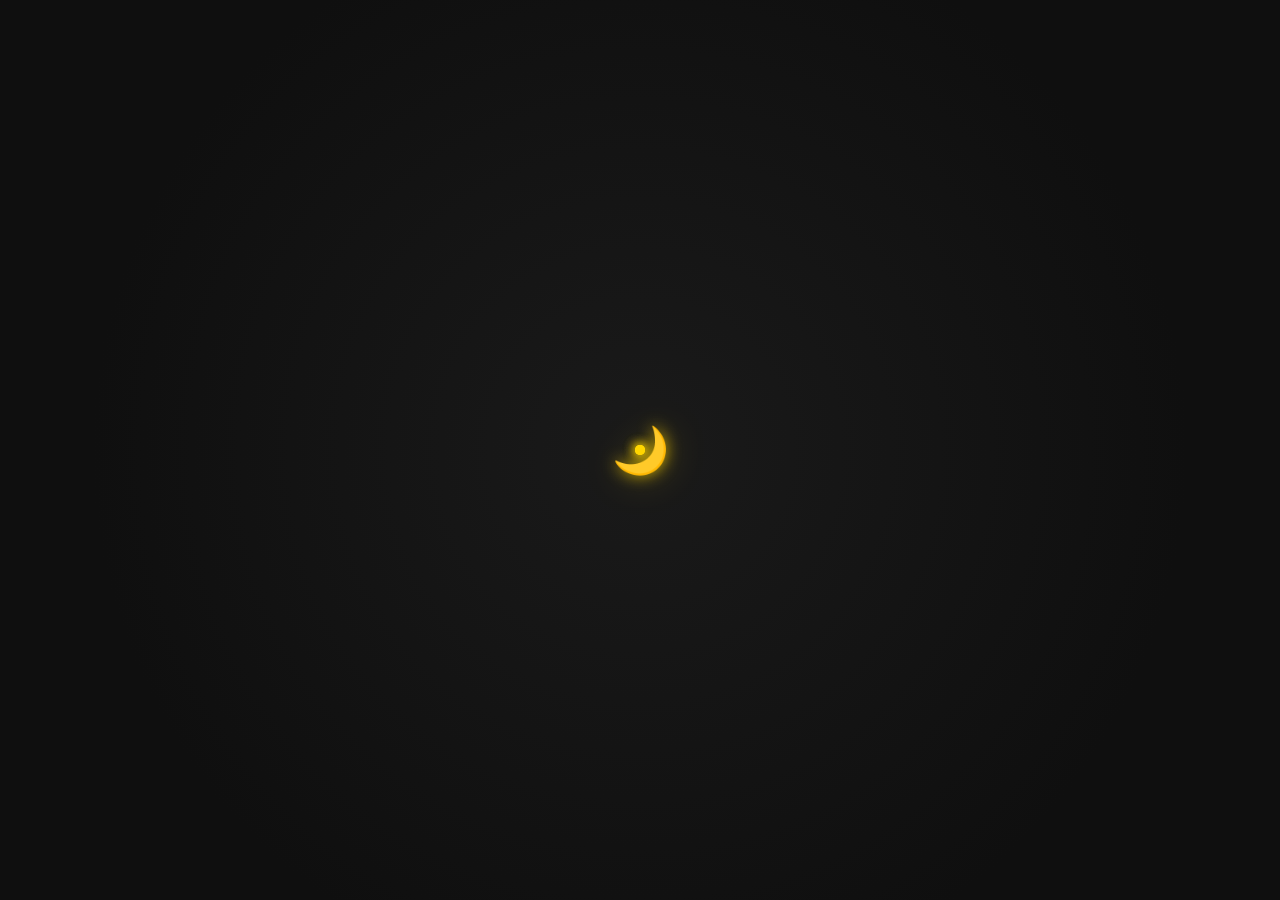
<file: index.html>
<!DOCTYPE html>
<html lang="id">
<head>
    <link rel="manifest" href="manifest.json">
<meta name="theme-color" content="#ffd700">
<meta charset="UTF-8">
<meta name="viewport" content="width=device-width, initial-scale=1.0">
<title>Loading Ramadan</title>
<style>

/* RESET */
* { margin:0; padding:0; box-sizing:border-box; }

/* BODY */
body {
    height:100vh;
    background: radial-gradient(circle at center, #1a1a1a 0%, #0f0f0f 70%);
    font-family:'Segoe UI', sans-serif;
    overflow:hidden;
}

/* CENTER WRAPPER */
.loader {
    height:100%;
    display:flex;
    justify-content:center;
    align-items:center;
}

/* CORE AREA */
.core {
    position:relative;
    width:180px;
    height:180px;
    display:flex;
    justify-content:center;
    align-items:center;
}

/* LOGO */
#logo {
    font-size:46px;
    color:#ffd700;
    z-index:2;
    animation:pulse 2s ease-in-out infinite;
    text-shadow:
        0 0 15px rgba(255,215,0,0.8),
        0 0 40px rgba(255,215,0,0.3);
}

/* ORBIT DOT */
.orbit {
    position:absolute;
    width:10px;
    height:10px;
    background:#ffd700;
    border-radius:50%;
    box-shadow:0 0 12px rgba(255,215,0,0.9);
    animation:orbit 4s linear infinite;
}

.orbit:nth-child(2){ animation-delay:1.3s; }
.orbit:nth-child(3){ animation-delay:2.6s; }

/* ANIMATIONS */
@keyframes pulse {
    50% { transform:scale(1.08); }
}

@keyframes orbit {
    0%   { transform:rotate(0deg) translateX(70px) rotate(0deg); }
    100% { transform:rotate(360deg) translateX(70px) rotate(-360deg); }
}

</style>
</head>
<body>

<div class="loader">
  <div class="core">
    <div id="logo">🌙</div>
    <div class="orbit"></div>
    <div class="orbit"></div>
    <div class="orbit"></div>
  </div>
</div>

<script>
// LOADING SIMULASI → LANGSUNG KE DASHBOARD.HTML
setTimeout(() => {
    document.body.classList.add('fade-out');
    setTimeout(() => {
        window.location.href = 'dashboard.html';
    }, 700);
}, 3000); // durasi loading
</script>
<script>
if ("serviceWorker" in navigator) {
  navigator.serviceWorker.register("sw.js");
}
</script>
</body>
</html>
</file>
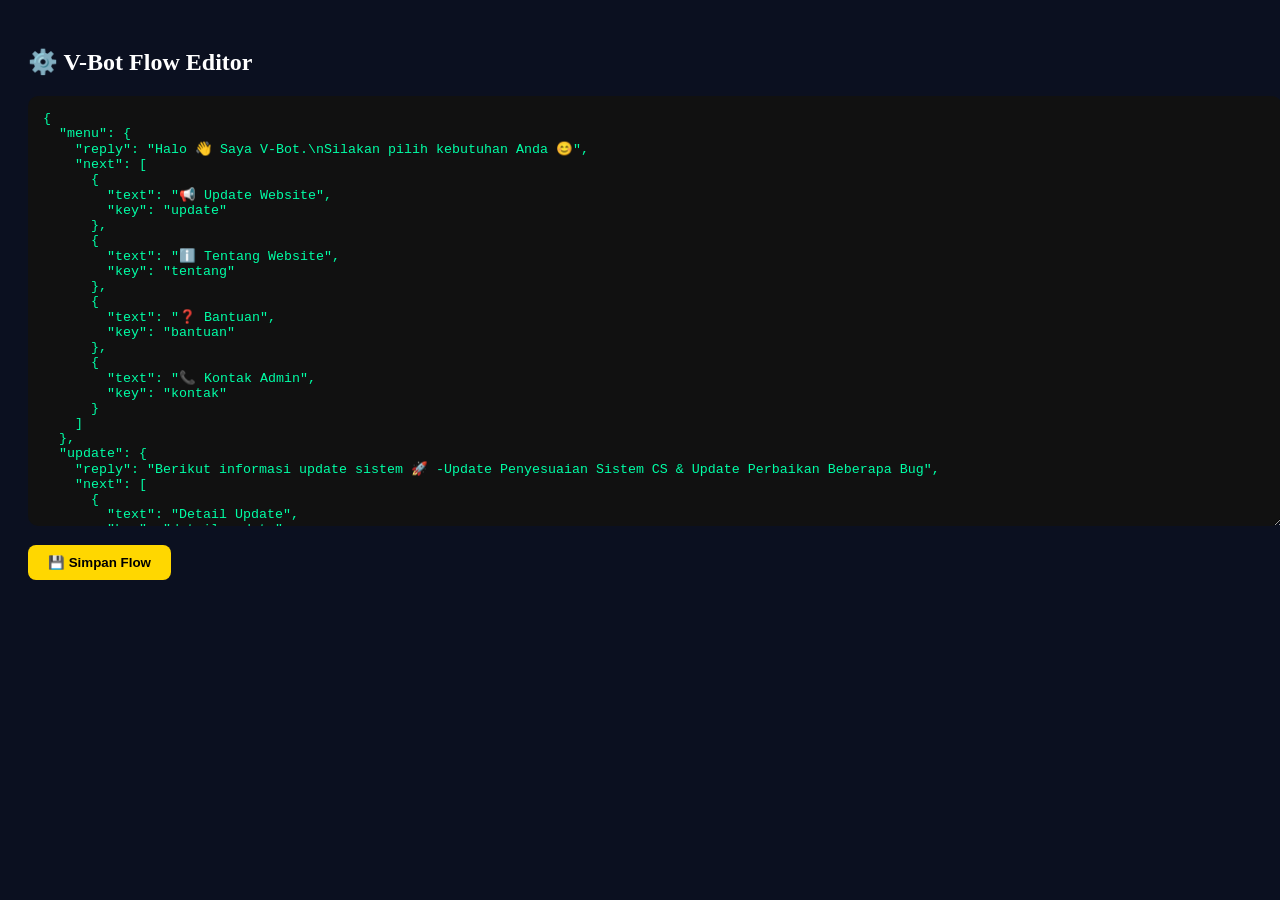
<file: admin-cs.html>
<!DOCTYPE html>
<html>
<head>
<meta charset="UTF-8">
<title>V-Bot Admin Panel</title>

<style>
body{
    background:#0b1020;
    color:white;
    font-family:Segoe UI;
    padding:20px;
}

textarea{
    width:100%;
    height:400px;
    background:#111;
    color:#00ffa6;
    border:none;
    padding:15px;
    border-radius:10px;
}

button{
    margin-top:15px;
    padding:10px 20px;
    background:#ffd700;
    border:none;
    border-radius:8px;
    font-weight:bold;
    cursor:pointer;
}
</style>
</head>

<body>

<h2>⚙️ V-Bot Flow Editor</h2>

<textarea id="editor"></textarea>

<br>
<button onclick="saveFlows()">💾 Simpan Flow</button>

<script>

const editor = document.getElementById("editor");

/* LOAD FLOW */
function loadFlows(){

    const saved =
        localStorage.getItem("flows");

    if(saved){
        editor.value =
            JSON.stringify(
                JSON.parse(saved),
                null,
                2
            );
    }else{

        fetch("flows.json")
        .then(r=>r.json())
        .then(data=>{
            editor.value =
                JSON.stringify(data,null,2);
        });

    }
}

function saveFlows(){

    try{

        const json =
            JSON.parse(editor.value);

        localStorage.setItem(
            "flows",
            JSON.stringify(json)
        );

        alert("Flow berhasil disimpan ✅");

    }catch{
        alert("JSON ERROR ❌");
    }
}

loadFlows();

</script>

</body>
</html>
</file>
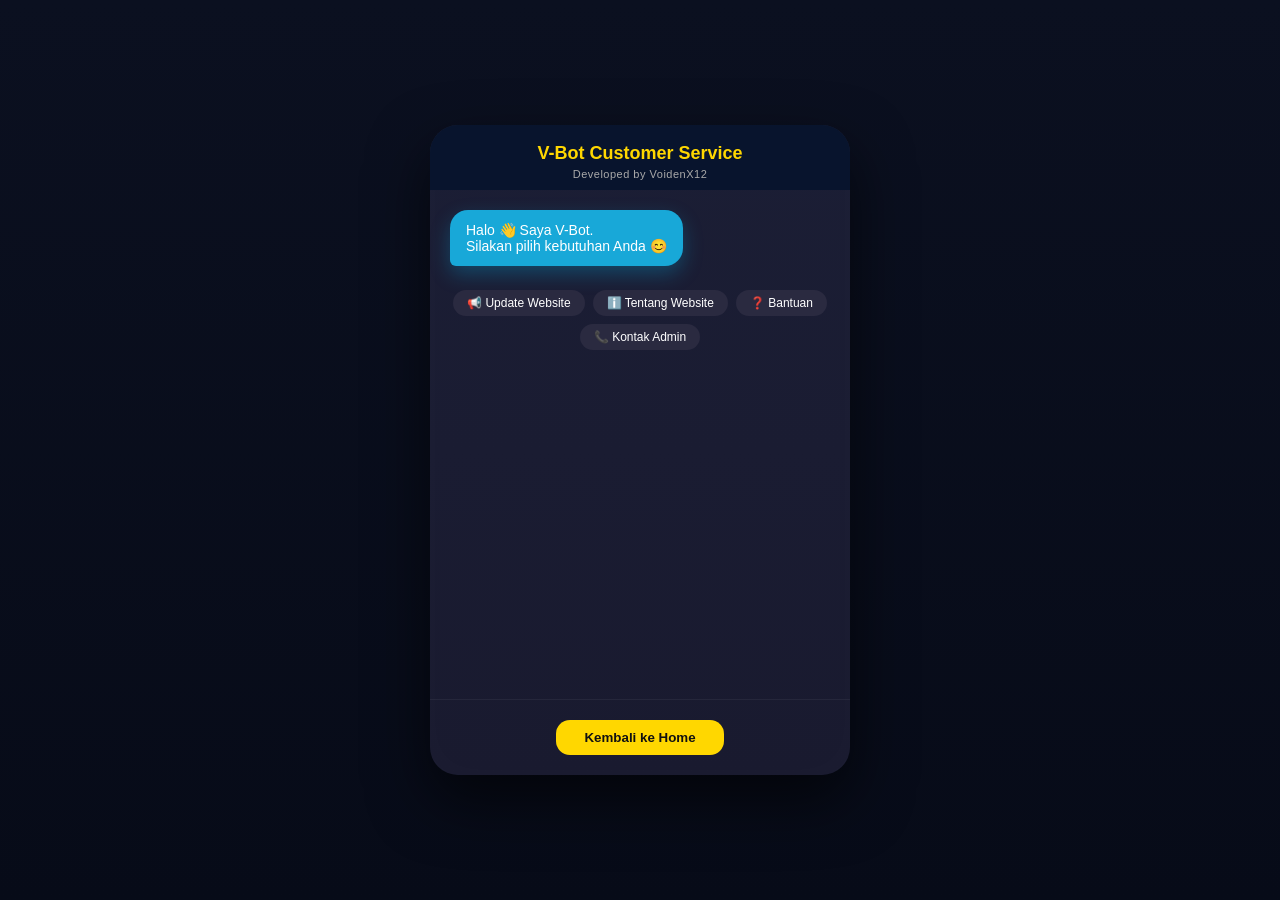
<file: cs-bot.html>
<!DOCTYPE html>
<html>
<head>
<meta name="viewport" content="width=device-width, initial-scale=1.0">
<meta charset="UTF-8">
<title>V-Bot Customer Service</title>

<link rel="stylesheet" href="cs-bot.css">
</head>
<body>

<div class="chat-card">
    
    <div class="chat-header">
        V-Bot Customer Service
        <div class="dev-credit">Developed by VoidenX12</div>
    </div>

    <div class="chat-body" id="chatBody"></div>

    <div class="chat-footer">
        <button class="home-btn" onclick="window.location.href='dashboard.html'">
            Kembali ke Home
        </button>
    </div>

</div>

<script src="cs-bot.js"></script>

</body>
</html>
</file>
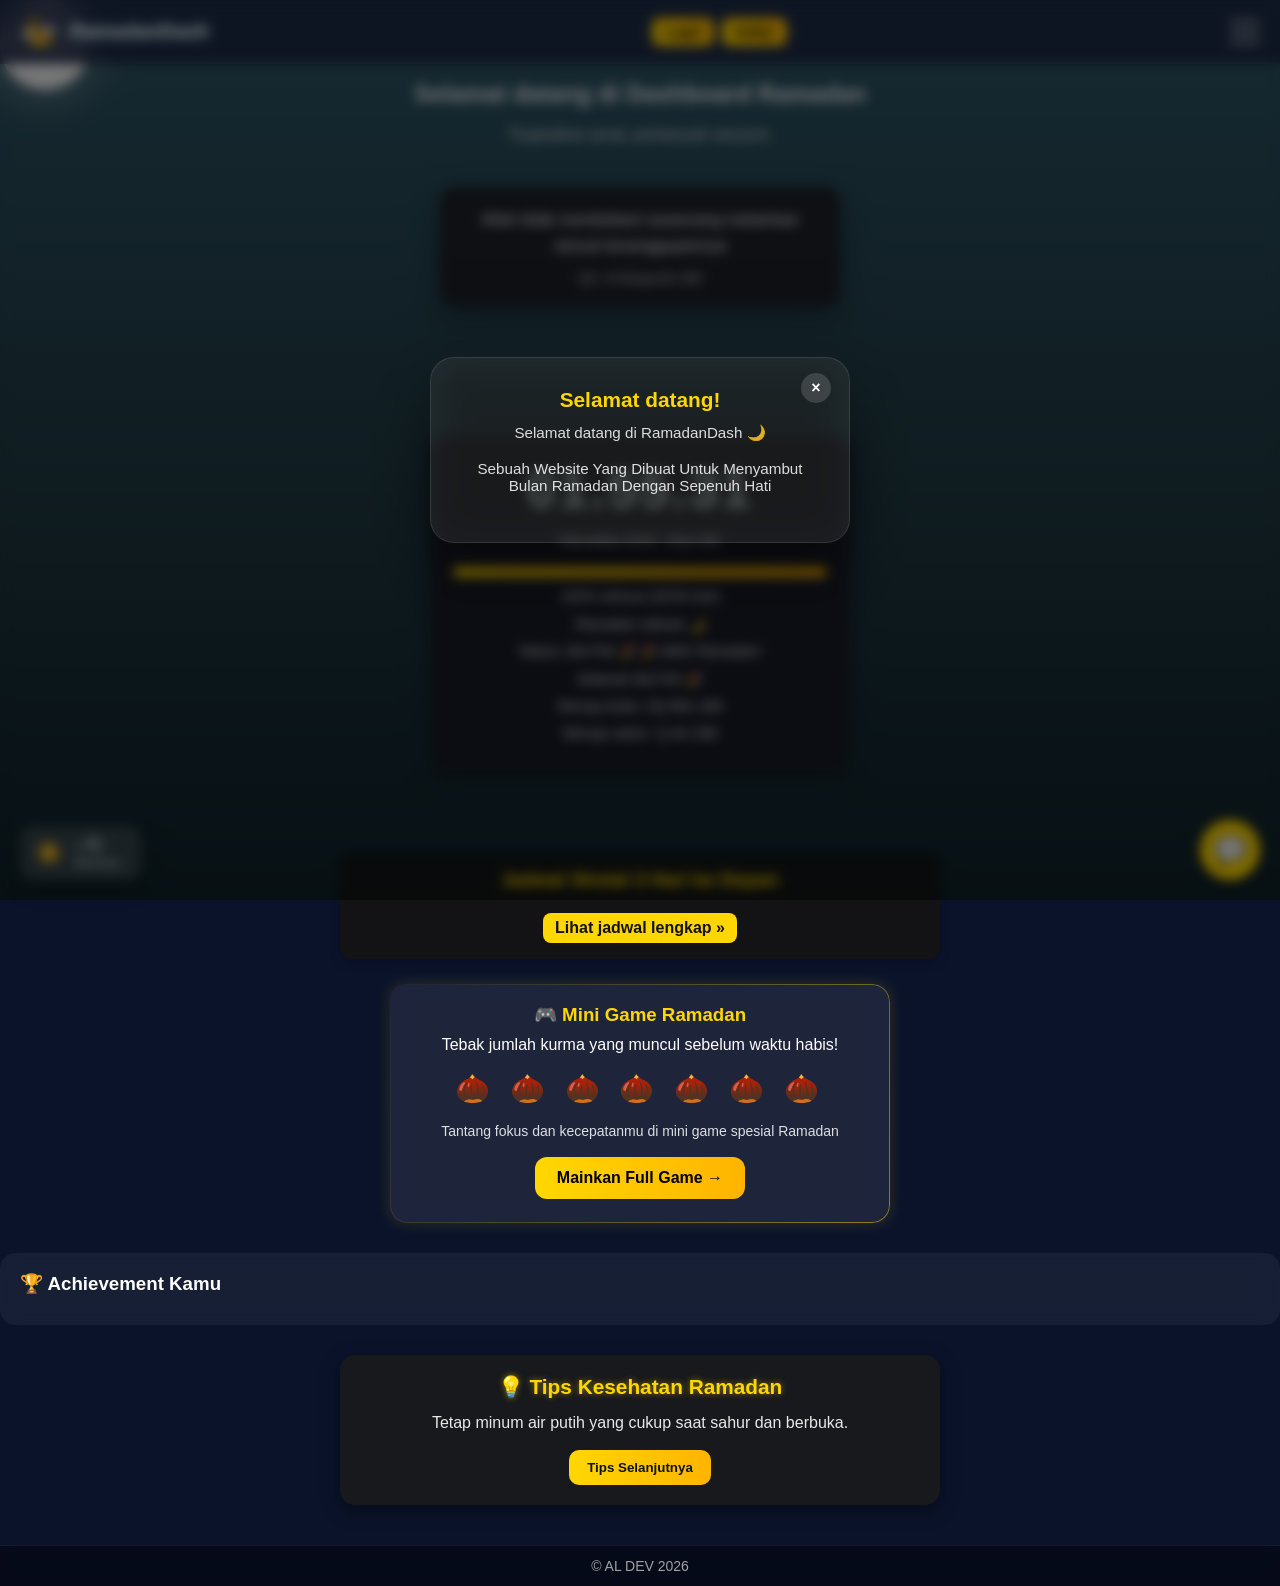
<file: dashboard.html>
<!DOCTYPE html>
<html lang="id">
<head>

<link rel="manifest" href="manifest.json">
<meta name="theme-color" content="#ffd700">

<meta charset="UTF-8">
<meta name="viewport" content="width=device-width, initial-scale=1.0">

<title>Ramadan Dashboard</title>

<link rel="stylesheet" href="style.css">
<link rel="stylesheet" href="minigame.css">
<link rel="stylesheet" href="hikmah.css">

</head>
<body>

<!-- NAVBAR -->
<div class="navbar">

    <div class="logo">
    <img src="logoramadan.png" alt="RamadanDash Logo">
    <span>RamadanDash</span>
</div>

    <!-- hanya SATU authArea -->
    <div id="authArea" class="auth-area"></div>

    <div id="hamburger" class="hamburger">
        <span></span>
        <span></span>
        <span></span>
    </div>
    
    <div id="navMenu" class="menu">

        <a href="dashboard.html">Home</a>
        <a href="pengertian.html">Pengertian</a>
        <a href="keutamaan.html">Keutamaan</a>
        <a href="manfaat.html">Manfaat</a>
        <a href="jadwal.html">Jadwal Sholat</a>
        <a href="mood.html">Mood Tracker</a>
        <a href="analytics.html">Analytics</a>

        <hr>

        <a href="#" id="toggleMode">Dark / Light</a>

    </div>

</div>

</div>

</div>

<div class="weather-widget">
  <div id="weatherIcon">☀️</div>
  <div class="weather-info">
    <div id="weatherTemp">--°C</div>
    <div id="weatherDesc">Memuat...</div>
  </div>
</div>

    <div class="sky">
  <div class="sun"></div>
  <div class="moon"></div>
  <div class="stars"></div>
</div>

<!-- WELCOME -->
<div class="welcome-text">

    <h2>Selamat datang di Dashboard Ramadan</h2>

    <p id="dailyQuote" class="daily-quote">
        Selamat datang di Ramadan! 🌙
    </p>

</div>

<!-- Daily Ayat Card -->
<div id="dailyAyat" class="ayat-card">
    <p id="ayatText">Loading ayat...</p>
    <span id="ayatReference"></span>
</div>

<!-- MAIN CONTENT -->
<main class="container">

  <div class="card">

    <h1 id="clock" class="clock">00:00:00</h1>

    <p id="ramadanDay" class="info">Ramadan 1447H - Day 1</p>

    <!-- Progress -->
    <div class="progress-container">
      <div id="progressBar" class="progress-bar"></div>
    </div>

    <p id="progressText" class="info">0% selesai</p>
    <p id="remainingText" class="info">Sisa 27 hari lagi</p>

    <!-- Countdown Section -->
    <div class="countdown-section">
      <p id="statusText" class="info">Status Ramadan</p>
      <p id="eidCountdown" class="info">Menuju Idul Fitri: -- hari</p>
      <p id="countdownBuka" class="info">Menuju buka: --</p>
      <p id="countdownSahur" class="info">Menuju sahur: --</p>
    </div>

  </div>
  
<!-- Floating Chat Bot -->
<div id="chatBot">
    <div id="chatIcon">💬</div>
    <div id="chatWindow">
        <div id="chatHeader">
            <span>V-Bot Customer Service</span>
            <button id="closeChat">✖</button>
        </div>
        <div id="chatBody">
            <div class="botMessage">Fitur ini sedang dalam tahap pengembangan ✨</div>
        </div>
        <div id="chatFooter">
            <a href="cs-bot.html" id="gotoCS" class="chatLink">Buka Halaman CS</a>
        </div>
    </div>
</div>

</main>

<!-- PREVIEW JADWAL SHOLAT -->
<div class="sholat-preview">

<h3>Jadwal Sholat 3 Hari ke Depan</h3>

<div id="sholat3days"></div>

<a href="jadwal.html" class="view-full">
Lihat jadwal lengkap »
</a>

</div>



<!-- MINI GAME PREVIEW -->
<div class="minigame-preview">

<h3>🎮 Mini Game Ramadan</h3>

<p class="game-info">
Tebak jumlah kurma yang muncul sebelum waktu habis!
</p>

<div class="kurma-preview">
🌰 🌰 🌰 🌰 🌰 🌰 🌰
</div>

<p class="preview-desc">
Tantang fokus dan kecepatanmu di mini game spesial Ramadan
</p>

<a href="minigame.html" class="play-button">
Mainkan Full Game →
</a>

</div>
<div class="badge-container">

    <h3>🏆 Achievement Kamu</h3>

    <div id="badgeList" class="badge-list">
        <!-- badge muncul via JS -->
    </div>

</div>

<div class="health-tips-card">
    <h3>💡 Tips Kesehatan Ramadan</h3>
    <p id="healthTip">Tetap minum air putih yang cukup saat sahur dan berbuka.</p>
    <button id="nextTip">Tips Selanjutnya</button>
</div>

</main>

<!-- POPUP 1 - Welcome -->
<div id="popup1" class="popup">
    <div class="popup-content">
        <span class="popup-close">&times;</span>
        <h3>Selamat datang!</h3>
        <p>Selamat datang di RamadanDash 🌙</p>
        <p>Sebuah Website Yang Dibuat Untuk Menyambut Bulan Ramadan Dengan Sepenuh Hati</p>
    </div>
</div>

<!-- POPUP 2 - Daftar -->
<div id="popup2" class="popup">
    <div class="popup-content">
        <span class="popup-close">&times;</span>
        <h3>Yuk Daftar!</h3>
        <p>Bergabunglah dalam perjalanan pengembangan web kami</p>
        <a href="login.html" class="popup-btn">Login / Daftar</a>
    </div>
</div>

<!-- POPUP 3 - Info Bug -->
<div id="popup3" class="popup">
    <div class="popup-content">
        <span class="popup-close">&times;</span>
        <h3>Info</h3>
        <p>Web ini sedang dalam tahap perkembangan. Mohon maaf apabila masih terdapat banyak bug. Terima kasih telah mengunjungi.</p>
        <p>©Admin👾</p>
    </div>
</div>

<!-- POPUP 4 - Info Update -->
<div id="popup4" class="popup">
    <div class="popup-content">
        <span class="popup-close">&times;</span>
        <h3>❗Update V2.2.5</h3>
        <p>-Update Penyesuaian Sistem CS</p>
        <p>-Update Perbaikan Beberapa Bug</p>
        <p>📬28-02-2026</p>
        <p>©Admin👾</p>
    </div>
</div>

<!-- SCRIPT TARUH DI PALING BAWAH -->
<script src="script.js"></script>
<script>
    document.addEventListener("DOMContentLoaded", () => {
  navigator.geolocation.getCurrentPosition(pos => {
    const lat = pos.coords.latitude;
    const lon = pos.coords.longitude;
    loadWeather(lat, lon); // function cuaca yang udah lu buat
  });
});
</script>

<footer class="footer">
&copy; AL DEV 2026
</footer>


</body>
</html>
</file>
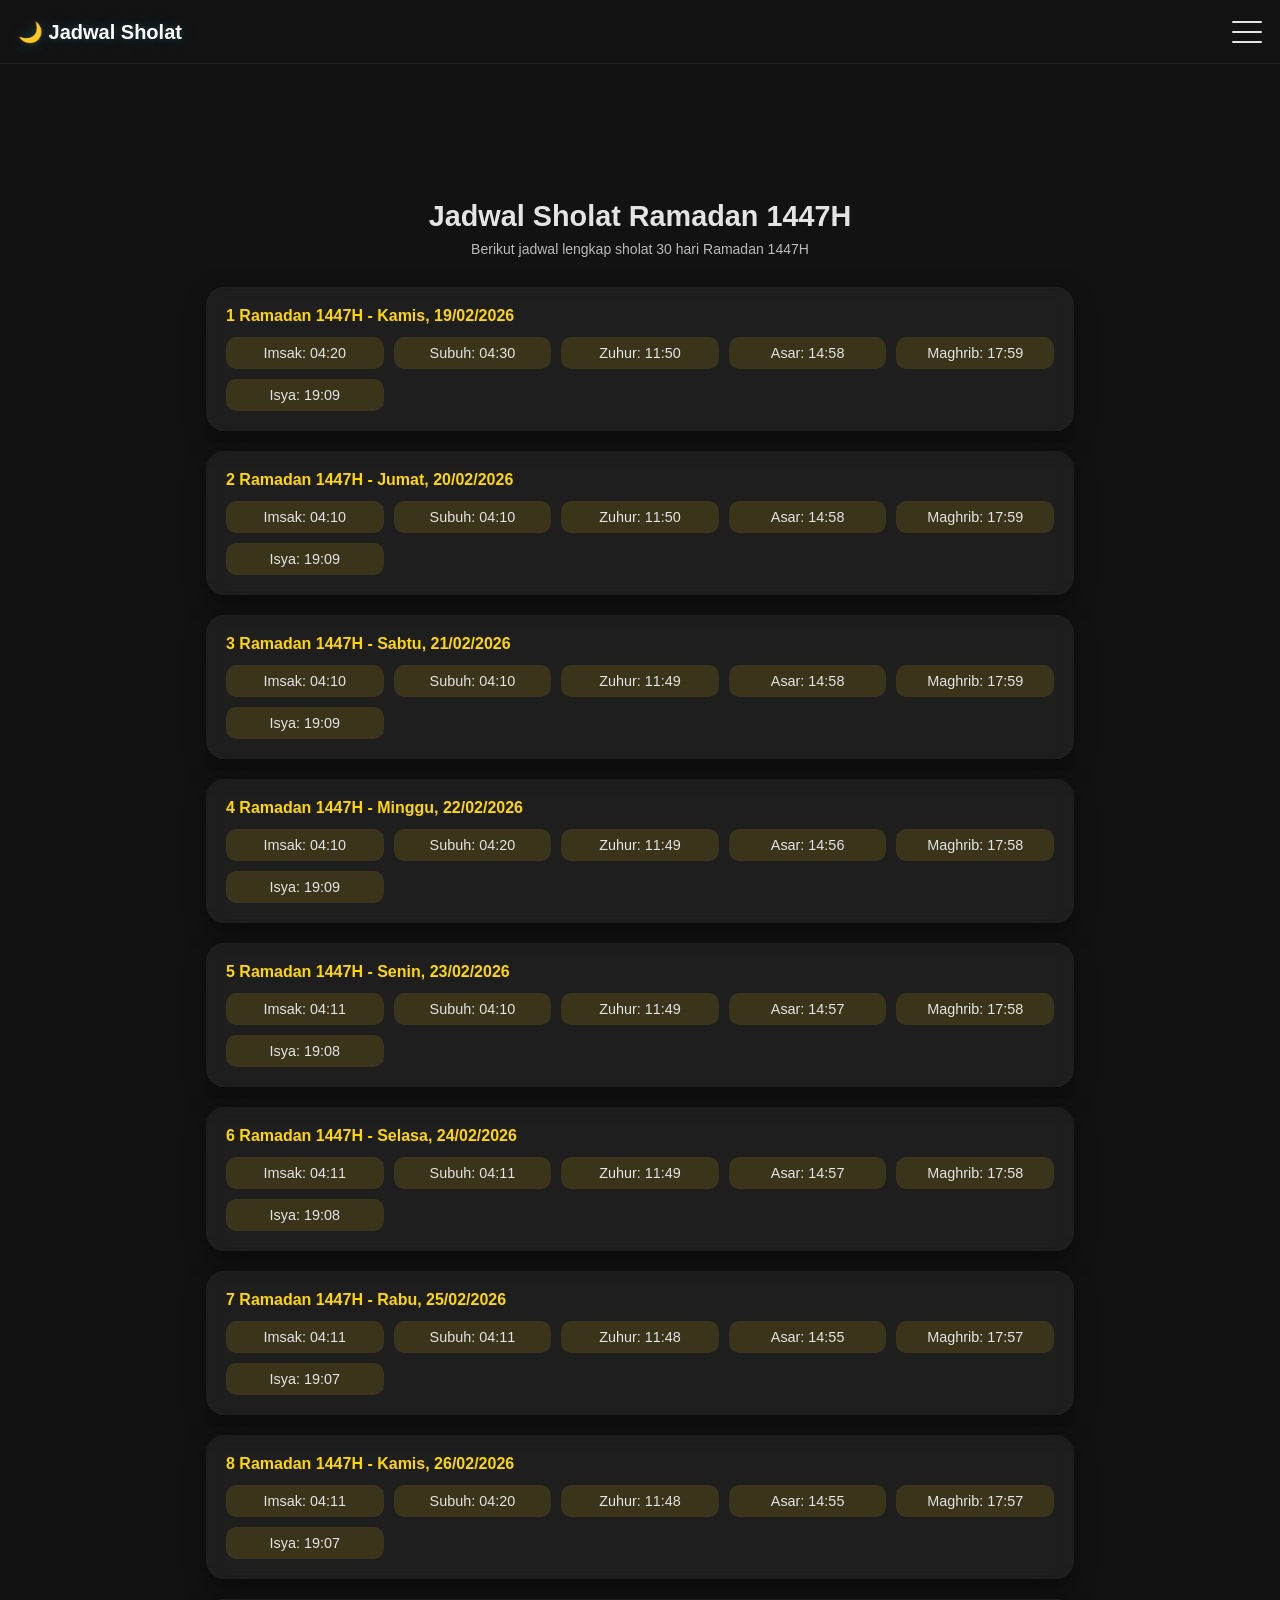
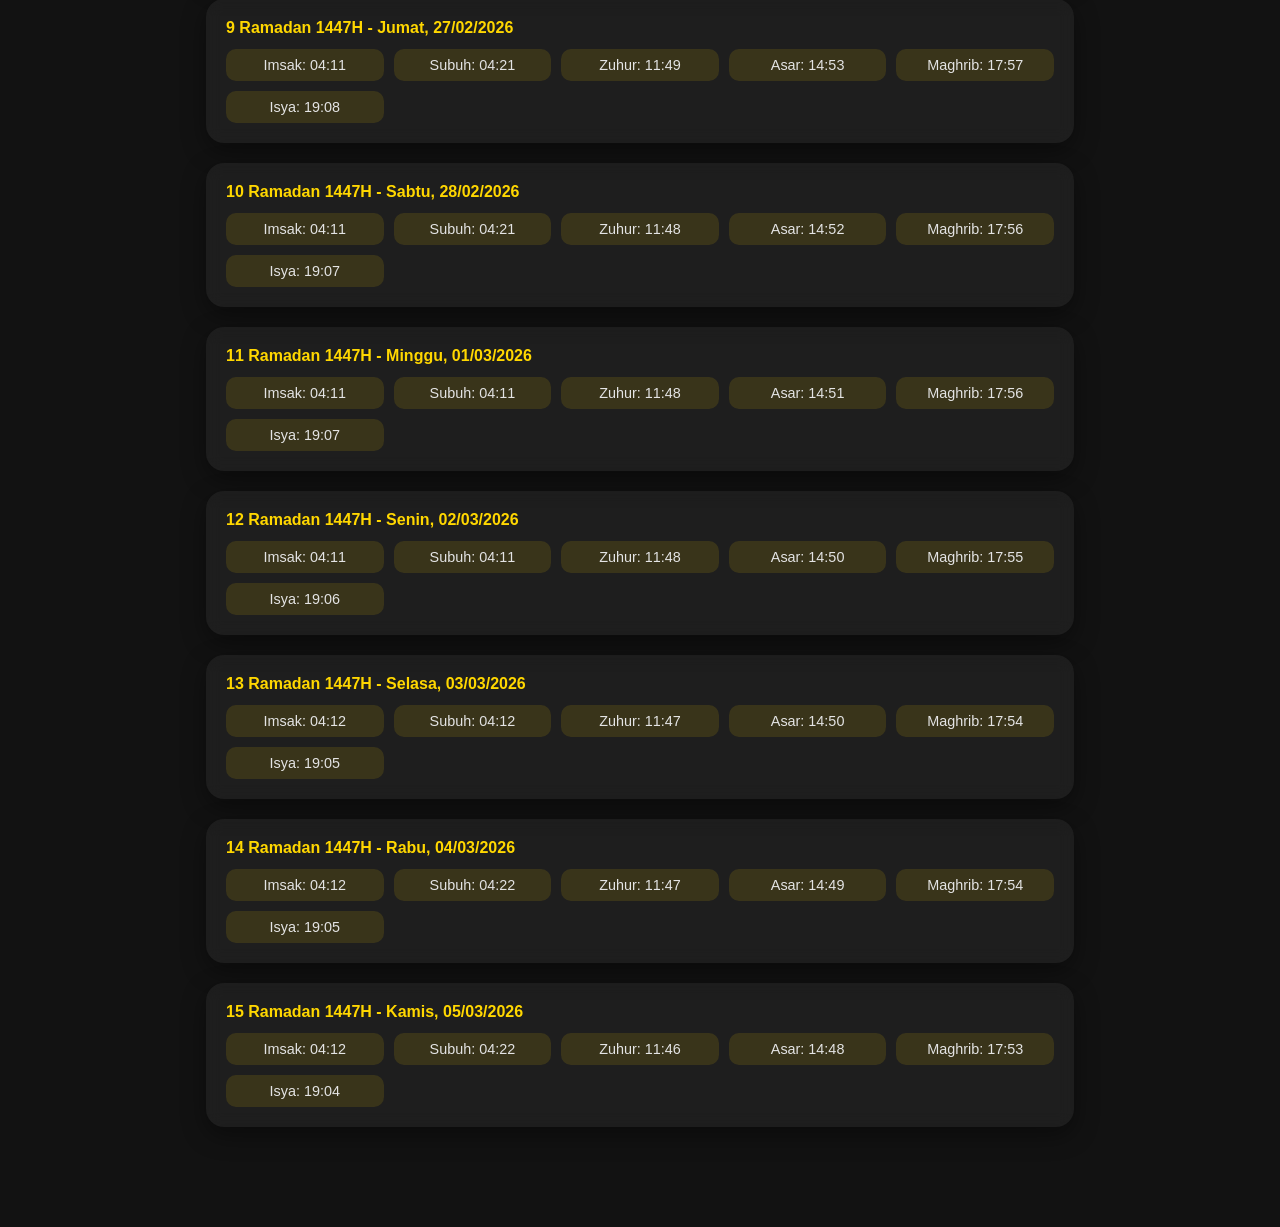
<file: jadwal.html>
<!DOCTYPE html>
<html lang="id">
<head>
    <link rel="manifest" href="manifest.json">
<meta name="theme-color" content="#ffd700">
<meta charset="UTF-8">
<meta name="viewport" content="width=device-width, initial-scale=1.0">
<title>Jadwal Sholat Ramadan 1447H</title>
<link rel="stylesheet" href="style.css">
<link rel="stylesheet" href="jadwal.css">
</head>
<body>

<div class="navbar">
    <div class="logo">🌙 Jadwal Sholat</div>

    <div id="hamburger" class="hamburger">
        <span></span>
        <span></span>
        <span></span>
    </div>

    <div id="navMenu" class="menu">
        <a href="dashboard.html">Home</a>
        <a href="pengertian.html">Pengertian</a>
        <a href="keutamaan.html">Keutamaan</a>
        <a href="manfaat.html">Manfaat</a>
        <a href="mood.html">Mood Tracker</a>
        <a href="analytics.html">Analytics</a>
        <a href="#" id="toggleMode">Dark / Light</a>
    </div>
</div>

<main class="container">
    <h1>Jadwal Sholat Ramadan 1447H</h1>
    <p class="info">Berikut jadwal lengkap sholat 30 hari Ramadan 1447H</p>

    <div class="sholat-full">
        <!-- Day 1 -->
        <div class="sholat-day-full">
            <h3>1 Ramadan 1447H - Kamis, 19/02/2026</h3>
            <ul>
                <li>Imsak: 04:20</li>
                <li>Subuh: 04:30</li>
                <li>Zuhur: 11:50</li>
                <li>Asar: 14:58</li>
                <li>Maghrib: 17:59</li>
                <li>Isya: 19:09</li>
            </ul>
        </div>

        <!-- Day 2 -->
        <div class="sholat-day-full">
            <h3>2 Ramadan 1447H - Jumat, 20/02/2026</h3>
            <ul>
                <li>Imsak: 04:10</li>
                <li>Subuh: 04:10</li>
                <li>Zuhur: 11:50</li>
                <li>Asar: 14:58</li>
                <li>Maghrib: 17:59</li>
                <li>Isya: 19:09</li>
            </ul>
        </div>

        <!-- Day 3 -->
        <div class="sholat-day-full">
            <h3>3 Ramadan 1447H - Sabtu, 21/02/2026</h3>
            <ul>
                <li>Imsak: 04:10</li>
                <li>Subuh: 04:10</li>
                <li>Zuhur: 11:49</li>
                <li>Asar: 14:58</li>
                <li>Maghrib: 17:59</li>
                <li>Isya: 19:09</li>
            </ul>
        </div>

        <!-- Day 4 -->
        <div class="sholat-day-full">
            <h3>4 Ramadan 1447H - Minggu, 22/02/2026</h3>
            <ul>
                <li>Imsak: 04:10</li>
                <li>Subuh: 04:20</li>
                <li>Zuhur: 11:49</li>
                <li>Asar: 14:56</li>
                <li>Maghrib: 17:58</li>
                <li>Isya: 19:09</li>
            </ul>
        </div>

        <!-- Day 5 -->
        <div class="sholat-day-full">
            <h3>5 Ramadan 1447H - Senin, 23/02/2026</h3>
            <ul>
                <li>Imsak: 04:11</li>
                <li>Subuh: 04:10</li>
                <li>Zuhur: 11:49</li>
                <li>Asar: 14:57</li>
                <li>Maghrib: 17:58</li>
                <li>Isya: 19:08</li>
            </ul>
        </div>

        <!-- Day 6 -->
        <div class="sholat-day-full">
            <h3>6 Ramadan 1447H - Selasa, 24/02/2026</h3>
            <ul>
                <li>Imsak: 04:11</li>
                <li>Subuh: 04:11</li>
                <li>Zuhur: 11:49</li>
                <li>Asar: 14:57</li>
                <li>Maghrib: 17:58</li>
                <li>Isya: 19:08</li>
            </ul>
        </div>

        <!-- Day 7 -->
        <div class="sholat-day-full">
            <h3>7 Ramadan 1447H - Rabu, 25/02/2026</h3>
            <ul>
                <li>Imsak: 04:11</li>
                <li>Subuh: 04:11</li>
                <li>Zuhur: 11:48</li>
                <li>Asar: 14:55</li>
                <li>Maghrib: 17:57</li>
                <li>Isya: 19:07</li>
            </ul>
        </div>

        <!-- Day 8 -->
        <div class="sholat-day-full">
            <h3>8 Ramadan 1447H - Kamis, 26/02/2026</h3>
            <ul>
                <li>Imsak: 04:11</li>
                <li>Subuh: 04:20</li>
                <li>Zuhur: 11:48</li>
                <li>Asar: 14:55</li>
                <li>Maghrib: 17:57</li>
                <li>Isya: 19:07</li>
            </ul>
        </div>

        <!-- Day 9 -->
        <div class="sholat-day-full">
            <h3>9 Ramadan 1447H - Jumat, 27/02/2026</h3>
            <ul>
                <li>Imsak: 04:11</li>
                <li>Subuh: 04:21</li>
                <li>Zuhur: 11:49</li>
                <li>Asar: 14:53</li>
                <li>Maghrib: 17:57</li>
                <li>Isya: 19:08</li>
            </ul>
        </div>

        <!-- Day 10 -->
        <div class="sholat-day-full">
            <h3>10 Ramadan 1447H - Sabtu, 28/02/2026</h3>
            <ul>
                <li>Imsak: 04:11</li>
                <li>Subuh: 04:21</li>
                <li>Zuhur: 11:48</li>
                <li>Asar: 14:52</li>
                <li>Maghrib: 17:56</li>
                <li>Isya: 19:07</li>
            </ul>
        </div>

        <!-- Day 11 -->
        <div class="sholat-day-full">
            <h3>11 Ramadan 1447H - Minggu, 01/03/2026</h3>
            <ul>
                <li>Imsak: 04:11</li>
                <li>Subuh: 04:11</li>
                <li>Zuhur: 11:48</li>
                <li>Asar: 14:51</li>
                <li>Maghrib: 17:56</li>
                <li>Isya: 19:07</li>
            </ul>
        </div>

        <!-- Day 12 -->
        <div class="sholat-day-full">
            <h3>12 Ramadan 1447H - Senin, 02/03/2026</h3>
            <ul>
                <li>Imsak: 04:11</li>
                <li>Subuh: 04:11</li>
                <li>Zuhur: 11:48</li>
                <li>Asar: 14:50</li>
                <li>Maghrib: 17:55</li>
                <li>Isya: 19:06</li>
            </ul>
        </div>

        <!-- Day 13 -->
        <div class="sholat-day-full">
            <h3>13 Ramadan 1447H - Selasa, 03/03/2026</h3>
            <ul>
                <li>Imsak: 04:12</li>
                <li>Subuh: 04:12</li>
                <li>Zuhur: 11:47</li>
                <li>Asar: 14:50</li>
                <li>Maghrib: 17:54</li>
                <li>Isya: 19:05</li>
            </ul>
        </div>

        <!-- Day 14 -->
        <div class="sholat-day-full">
            <h3>14 Ramadan 1447H - Rabu, 04/03/2026</h3>
            <ul>
                <li>Imsak: 04:12</li>
                <li>Subuh: 04:22</li>
                <li>Zuhur: 11:47</li>
                <li>Asar: 14:49</li>
                <li>Maghrib: 17:54</li>
                <li>Isya: 19:05</li>
            </ul>
        </div>

        <!-- Day 15 -->
        <div class="sholat-day-full">
            <h3>15 Ramadan 1447H - Kamis, 05/03/2026</h3>
            <ul>
                <li>Imsak: 04:12</li>
                <li>Subuh: 04:22</li>
                <li>Zuhur: 11:46</li>
                <li>Asar: 14:48</li>
                <li>Maghrib: 17:53</li>
                <li>Isya: 19:04</li>
            </ul>
        </div>

        <!-- Day 16–30 sama aja struktur, tinggal ganti tanggal & jam sesuai data lo -->
    </div>
</main>

<script src="script.js"></script>
</body>
</html>
</file>
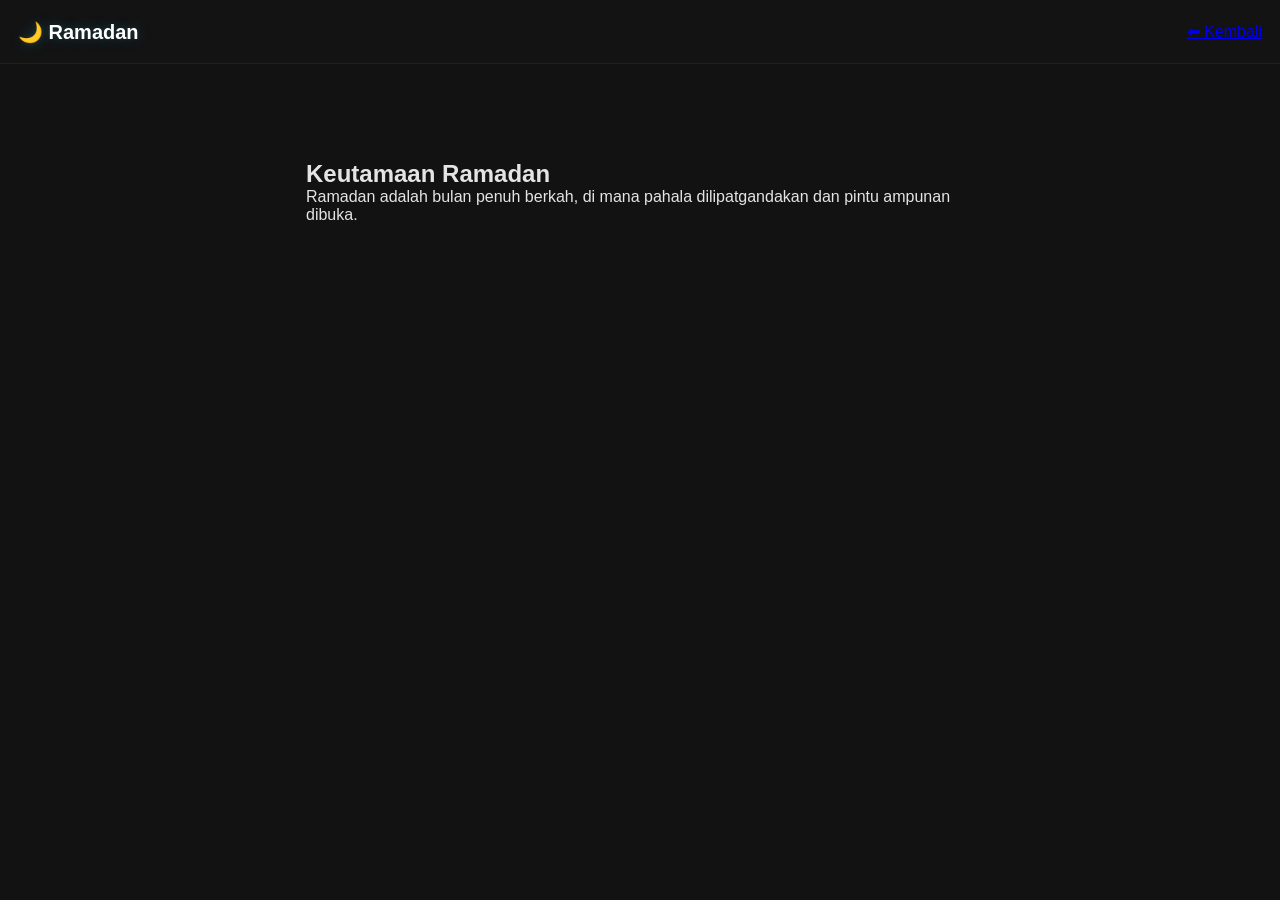
<file: keutamaan.html>
<!DOCTYPE html>
<html lang="id">
<head>
    <link rel="manifest" href="manifest.json">
<meta name="theme-color" content="#ffd700">
<meta charset="UTF-8">
<meta name="viewport" content="width=device-width, initial-scale=1.0">
<title>Keutamaan Ramadan</title>
<link rel="stylesheet" href="style.css">
</head>
<body>

<header class="navbar">
  <div class="logo">🌙 Ramadan</div>
  <a href="dashboard.html">⬅ Kembali</a>
</header>

<main class="container">

<h2>Keutamaan Ramadan</h2>

<p>
Ramadan adalah bulan penuh berkah, di mana pahala dilipatgandakan dan pintu ampunan dibuka.
</p>

</main>


<script src="script.js"></script>
</body>
</html>
</file>
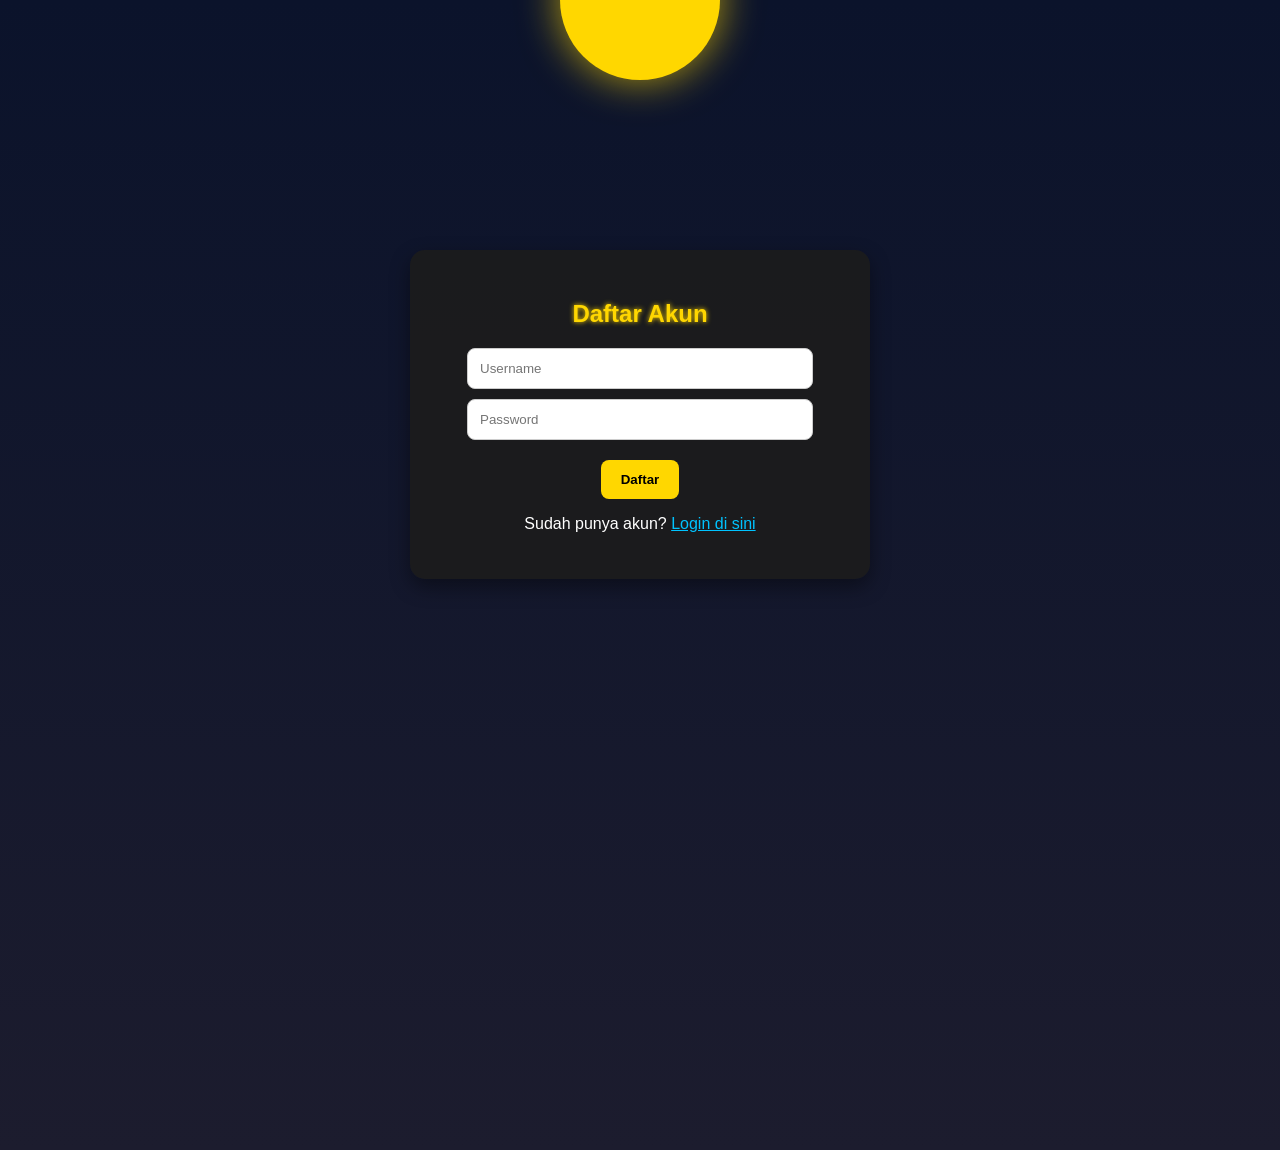
<file: login.html>
<!DOCTYPE html>
<html lang="id">
<head>
<meta charset="UTF-8">
<meta name="viewport" content="width=device-width, initial-scale=1.0">
<title>Login / Daftar Ramadan</title>
<link rel="stylesheet" href="login.css">
</head>
<body>

<div class="moon"></div> <!-- bulan di background -->

<div class="auth-container">
    <!-- REGISTER -->
    <div class="auth-card" id="registerCard">
        <h2>Daftar Akun</h2>
        <input type="text" id="regUsername" placeholder="Username" required>
        <input type="password" id="regPassword" placeholder="Password" required>
        <button id="registerBtn">Daftar</button>
        <p>Sudah punya akun? <span id="toLogin">Login di sini</span></p>
    </div>

    <!-- LOGIN -->
    <div class="auth-card" id="loginCard" style="display:none;">
        <h2>Login</h2>
        <input type="text" id="loginUsername" placeholder="Username" required>
        <input type="password" id="loginPassword" placeholder="Password" required>
        <button id="loginBtn">Masuk</button>
        <p>Belum punya akun? <span id="toRegister">Daftar di sini</span></p>
        <p id="loginError" style="color:red; font-size:0.9rem;"></p>
    </div>
</div>

<!-- LOADING ANIMASI -->
<div class="loading" id="loading" style="display:none;">
    <div class="moon-circle"></div>
</div>
<script src="login.js"></script>
</body>
</html>
</file>
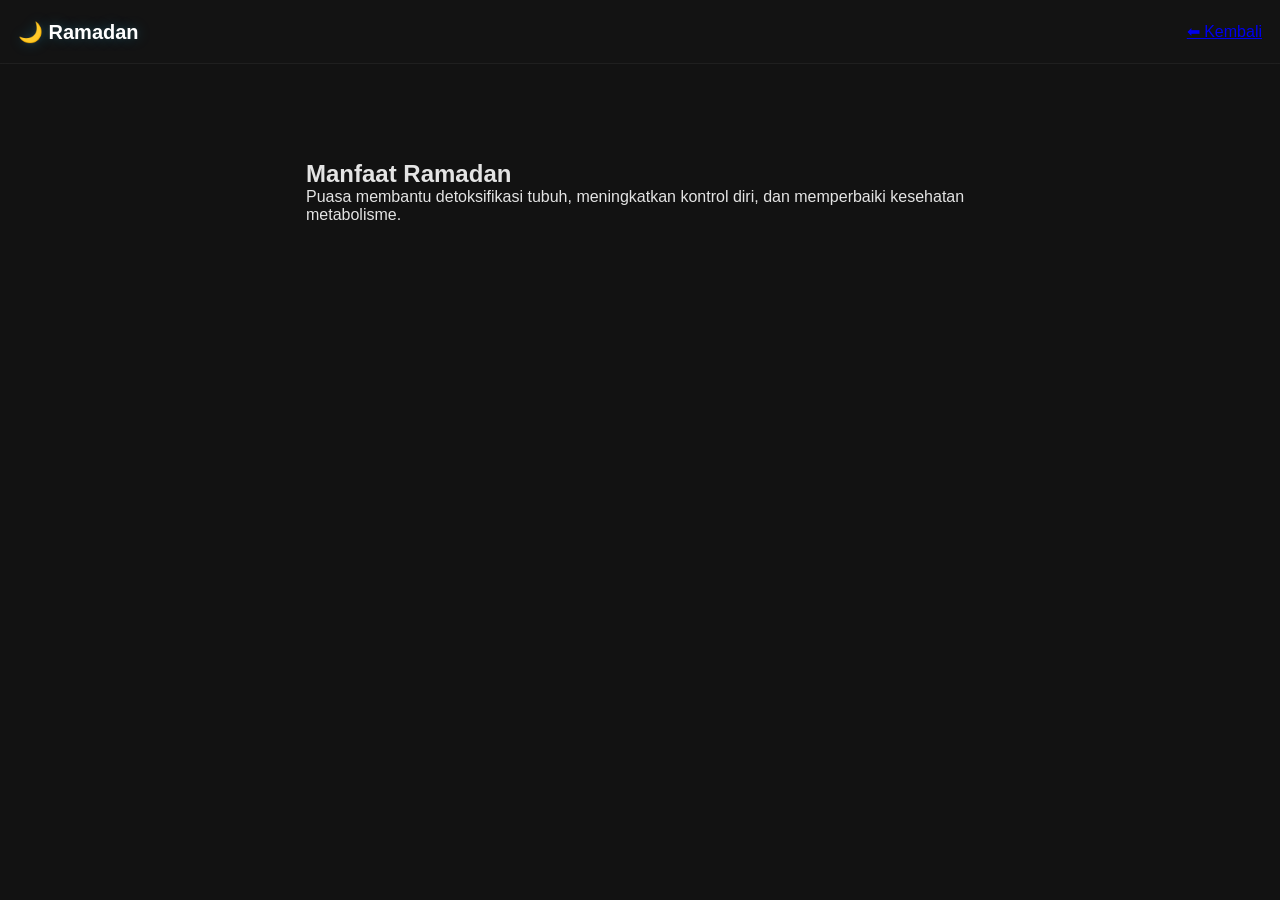
<file: manfaat.html>
<!DOCTYPE html>
<html lang="id">
<head>
    <link rel="manifest" href="manifest.json">
<meta name="theme-color" content="#ffd700">
<meta charset="UTF-8">
<meta name="viewport" content="width=device-width, initial-scale=1.0">
<title>Manfaat Ramadan</title>
<link rel="stylesheet" href="style.css">
</head>
<body>

<header class="navbar">
  <div class="logo">🌙 Ramadan</div>
  <a href="dashboard.html">⬅ Kembali</a>
</header>

<main class="container">

<h2>Manfaat Ramadan</h2>

<p>
Puasa membantu detoksifikasi tubuh, meningkatkan kontrol diri, dan memperbaiki kesehatan metabolisme.
</p>

</main>

<script src="script.js"></script>
</body>
</html>
</file>
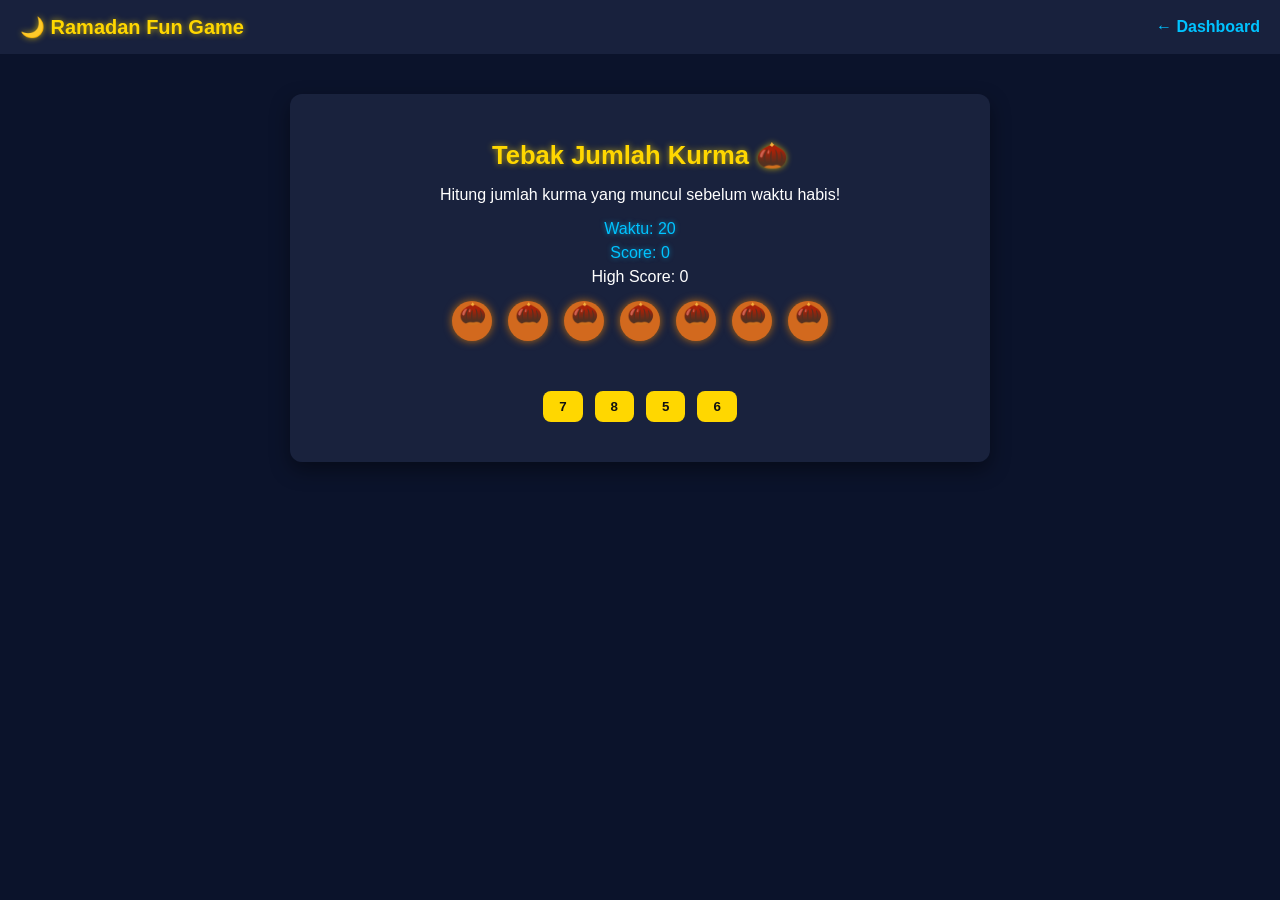
<file: minigame.html>
<!DOCTYPE html>
<html lang="id">
<head>
    <link rel="manifest" href="manifest.json">
<meta name="theme-color" content="#ffd700">
<meta charset="UTF-8">
<meta name="viewport" content="width=device-width, initial-scale=1.0">
<title>Mini Game Ramadan</title>
<link rel="stylesheet" href="minigame.css">
</head>
<body>

<!-- NAVBAR -->
<div class="navbar">
    <div class="logo">🌙 Ramadan Fun Game</div>
    <a href="dashboard.html" class="back-link">← Dashboard</a>
</div>

<!-- GAME CONTAINER -->
<main class="container">

    <section id="game" class="mini-game">

        <h2 class="game-title">Tebak Jumlah Kurma 🌰</h2>

        <p id="gameInstructions" class="instructions">
            Hitung jumlah kurma yang muncul sebelum waktu habis!
        </p>

        <!-- INFO BAR -->
        <div class="info-bar">

            <div id="timer" class="info-box">
                Waktu: 20
            </div>

            <div id="score" class="info-box">
                Score: 0
            </div>

            <div id="highScore" class="info-box highscore">
                High Score: 0
            </div>

        </div>

        <!-- AREA KURMA -->
        <div id="kurmaContainer" class="kurma-container"></div>

        <!-- AREA JAWABAN -->
        <div id="answers" class="answers"></div>

    </section>

</main>

<script src="minigame.js"></script>

</body>
</html>
</file>
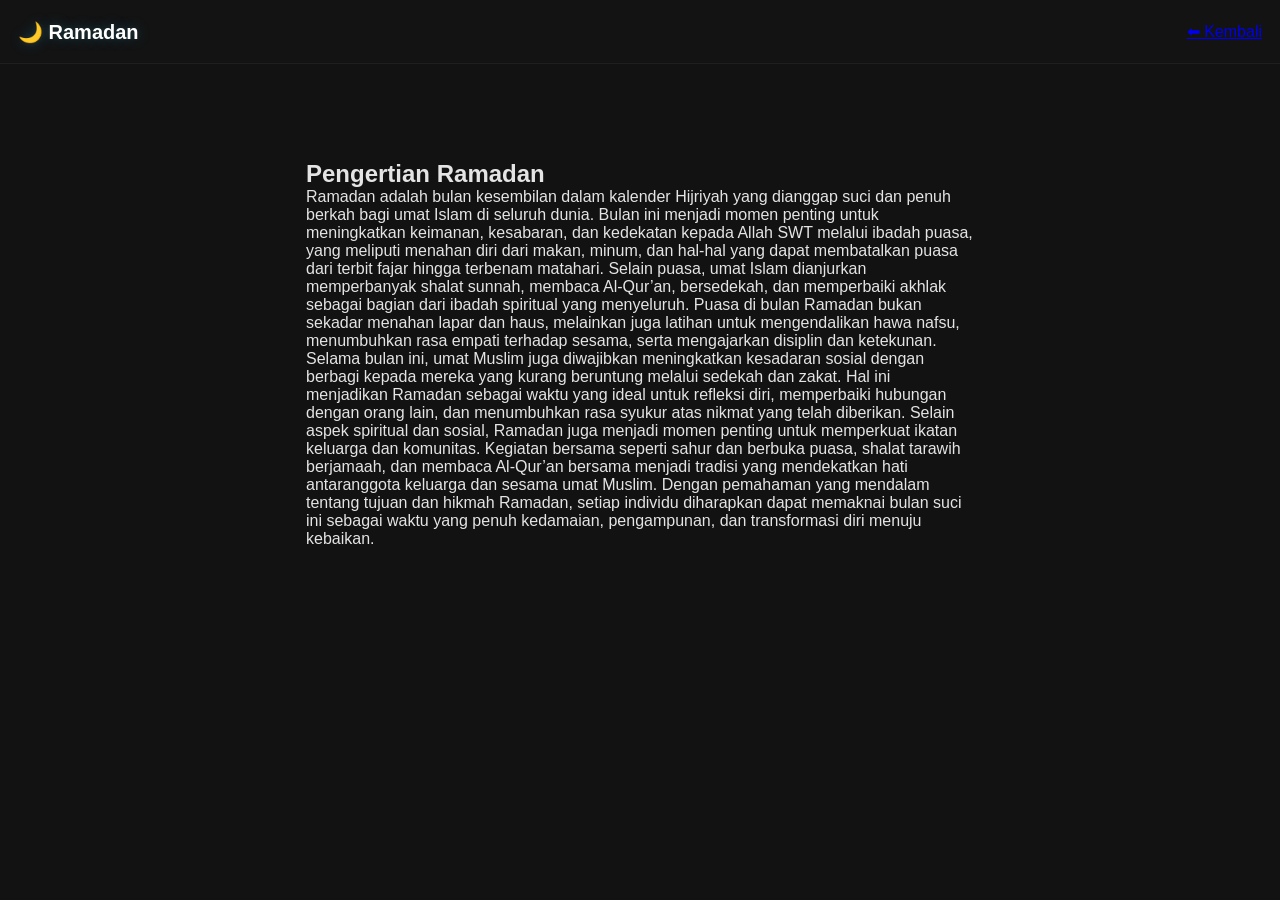
<file: pengertian.html>
<!DOCTYPE html>
<html lang="id">
<head>
    <link rel="manifest" href="manifest.json">
<meta name="theme-color" content="#ffd700">
<meta charset="UTF-8">
<meta name="viewport" content="width=device-width, initial-scale=1.0">
<title>Pengertian Ramadan</title>
<link rel="stylesheet" href="style.css">
</head>
<body>

<header class="navbar">
  <div class="logo">🌙 Ramadan</div>
  <a href="dashboard.html">⬅ Kembali</a>
</header>

<main class="container">

<h2>Pengertian Ramadan</h2>

<p>
Ramadan adalah bulan kesembilan dalam kalender Hijriyah yang dianggap suci dan penuh berkah bagi umat Islam di seluruh dunia. Bulan ini menjadi momen penting untuk meningkatkan keimanan, kesabaran, dan kedekatan kepada Allah SWT melalui ibadah puasa, yang meliputi menahan diri dari makan, minum, dan hal-hal yang dapat membatalkan puasa dari terbit fajar hingga terbenam matahari. Selain puasa, umat Islam dianjurkan memperbanyak shalat sunnah, membaca Al-Qur’an, bersedekah, dan memperbaiki akhlak sebagai bagian dari ibadah spiritual yang menyeluruh.

Puasa di bulan Ramadan bukan sekadar menahan lapar dan haus, melainkan juga latihan untuk mengendalikan hawa nafsu, menumbuhkan rasa empati terhadap sesama, serta mengajarkan disiplin dan ketekunan. Selama bulan ini, umat Muslim juga diwajibkan meningkatkan kesadaran sosial dengan berbagi kepada mereka yang kurang beruntung melalui sedekah dan zakat. Hal ini menjadikan Ramadan sebagai waktu yang ideal untuk refleksi diri, memperbaiki hubungan dengan orang lain, dan menumbuhkan rasa syukur atas nikmat yang telah diberikan.

Selain aspek spiritual dan sosial, Ramadan juga menjadi momen penting untuk memperkuat ikatan keluarga dan komunitas. Kegiatan bersama seperti sahur dan berbuka puasa, shalat tarawih berjamaah, dan membaca Al-Qur’an bersama menjadi tradisi yang mendekatkan hati antaranggota keluarga dan sesama umat Muslim. Dengan pemahaman yang mendalam tentang tujuan dan hikmah Ramadan, setiap individu diharapkan dapat memaknai bulan suci ini sebagai waktu yang penuh kedamaian, pengampunan, dan transformasi diri menuju kebaikan.
</p>

</main>

<script src="script.js"></script>
</body>
</html>
</file>
<file: cs-bot.css>
*{
    margin:0;
    padding:0;
    box-sizing:border-box;
    font-family:'Segoe UI',sans-serif;
}

html,body{
    height:100%;
}

/* BODY */
body{
    background:linear-gradient(180deg,#0b1020,#070b18);
    display:flex;
    justify-content:center;
    align-items:center;
}

/* ================= MAIN CARD ================= */

.chat-card{
    width:100%;
    max-width:420px;
    height:100vh;
    max-height:100%;
    background:linear-gradient(180deg,#1b1e35,#191a2f);
    display:flex;
    flex-direction:column;
    overflow:hidden;
}

/* DESKTOP STYLE */
@media (min-width:768px){
    body{
        padding:40px;
    }

    .chat-card{
        height:650px;
        border-radius:28px;
        box-shadow:
            0 25px 60px rgba(0,0,0,0.6),
            inset 0 0 40px rgba(255,255,255,0.02);
    }
}

/* ================= HEADER ================= */

.chat-header{
    background:#08142d;
    color:#ffd700;
    font-weight:700;
    text-align:center;
    padding:18px 20px 10px 20px;
    font-size:18px;
}

.dev-credit{
    font-size:11px;
    font-weight:400;
    color:#aaa;
    margin-top:4px;
    letter-spacing:.5px;
}

/* ================= BODY ================= */

.chat-body{
    flex:1;
    padding:20px;
    overflow-y:auto;
    display:flex;
    flex-direction:column;
    gap:14px;
}

/* ================= FOOTER ================= */

.chat-footer{
    padding:20px;
    display:flex;
    justify-content:center;
    border-top:1px solid rgba(255,255,255,0.05);
}

/* HOME BUTTON */
.home-btn{
    background:#ffd700;
    color:#111;
    border:none;
    padding:10px 28px;
    border-radius:14px;
    font-weight:600;
    cursor:pointer;
    transition:.2s;
}

.home-btn:hover{
    transform:translateY(-2px);
    box-shadow:0 8px 20px rgba(255,215,0,0.4);
}

/* ================= MESSAGE ================= */

.message{
    max-width:80%;
    padding:12px 16px;
    border-radius:18px;
    font-size:14px;
    animation:fadeIn .3s ease;
    word-wrap:break-word;
}

.bot{
    background:#18a8d8;
    color:#fff;
    align-self:flex-start;
    border-bottom-left-radius:6px;
    box-shadow:0 8px 20px rgba(0,195,255,0.25);
}

.user{
    background:#ffd700;
    color:#111;
    align-self:flex-end;
    border-bottom-right-radius:6px;
    box-shadow:0 8px 20px rgba(255,215,0,0.3);
}

/* ================= TYPING ================= */

.typing{
    background:#2a2a40;
    padding:10px 14px;
    border-radius:15px;
    border-bottom-left-radius:5px;
    display:inline-flex;
    gap:4px;
}

.typing span{
    width:6px;
    height:6px;
    background:#fff;
    border-radius:50%;
    animation:bounce 1.2s infinite ease-in-out;
}

.typing span:nth-child(2){animation-delay:.2s;}
.typing span:nth-child(3){animation-delay:.4s;}

@keyframes bounce{
    0%,80%,100%{transform:scale(.6);opacity:.4;}
    40%{transform:scale(1);opacity:1;}
}

@keyframes fadeIn{
    from{opacity:0;transform:translateY(8px);}
    to{opacity:1;transform:translateY(0);}
}

/* ================= QUICK BUTTONS ================= */

.quick{
    display:flex;
    flex-wrap:wrap;
    gap:8px;
    justify-content:center;
    margin-top:10px;
}

.quick button{
    background:#2a2a40;
    color:#fff;
    border:none;
    padding:6px 14px;
    border-radius:20px;
    cursor:pointer;
    font-size:12px;
    transition:.2s;
}

.quick button:hover{
    background:#ffd700;
    color:#111;
}

/* ================= SMALL DEVICE TWEAK ================= */

@media (max-width:480px){
    .chat-body{
        padding:15px;
    }

    .message{
        font-size:13px;
    }

    .home-btn{
        width:100%;
    }
}
</file>
<file: style.css>
/* =========================
   RESET DASAR
========================= */

html{
    scroll-behavior:smooth;
}

* {
    margin: 0;
    padding: 0;
    box-sizing: border-box;
}

/* =========================
   DARK MODE (DEFAULT)
========================= */

body {
    font-family: Arial, sans-serif;
    background: #121212;
    padding-top: 70px;
    color: #e4e4e4;
    transition: background 0.25s ease, color 0.25s ease;
}

.navbar {
    position: fixed;
    top: 0;
    left: 0;
    width: 100%;

    height: 64px; /* ⭐ WAJIB */
    
    display: flex;
    justify-content: space-between;
    align-items: center;

    padding: 0 18px;

    background: rgba(20,20,20,0.88);
    backdrop-filter: blur(6px);

    border-bottom: 1px solid rgba(255,255,255,0.05);

    z-index: 999;
}

.logo{
    display:flex;
    align-items:center;
    gap:10px;

    font-size:20px;
    font-weight:700;
}

.logo img{
    height:40px;   /* ⭐ ikut navbar */
    width:auto;
    flex-shrink:0;
    object-fit:contain;
}

@media (max-width:480px){

    .navbar{
        height:56px;
    }

    .logo{
        font-size:17px;
        gap:6px;
    }

    .logo img{
        height:30px;
    }
}

/* =========================
   DARK MODE
========================= */

body:not(.light) .logo {
    color: #ffffff;

    text-shadow:
        0 0 6px rgba(255,255,255,0.08),
        0 0 14px rgba(0,200,255,0.25);
}

/* =========================
   LIGHT MODE
========================= */

body.light .logo {
    color: #111;

    text-shadow:
        0 0 4px rgba(0,0,0,0.08);
}

/* =========================
   MENU DROPDOWN (BLUR TURUN)
========================= */

.menu {
    position: absolute;
    top: 65px;
    right: 15px;
    width: 210px;

    background: rgba(30, 30, 30, 0.85);
    backdrop-filter: blur(6px); /* dari 18px ➜ 6px */

    border-radius: 18px;
    padding: 12px 0;

    display: flex;
    flex-direction: column;

    max-height: 80vh;
    overflow-y: auto;

    opacity: 0;
    transform: translateY(-6px);
    pointer-events: none;

    transition: opacity 0.25s ease, transform 0.25s ease;

    border: 1px solid rgba(255,255,255,0.06);
}

.menu.show {
    opacity: 1;
    transform: translateY(0);
    pointer-events: auto;
}

/* =========================
   CARD (SHADOW DIKECILIN)
========================= */

.card {
    background: rgba(28, 28, 28, 0.92);
    border: 1px solid rgba(255,255,255,0.04);
    box-shadow: 0 6px 18px rgba(0,0,0,0.28); /* lebih ringan */
}

.clock{
    position: relative;
    font-size:52px;
    font-weight:700;
    letter-spacing:3px;
    color:#00ffa6;
}

.clock::after{
    content: attr(data-time);
    position:absolute;
    left:0;
    top:0;
    z-index:-1;

    color:#00ffa6;
    filter: blur(6px);
    opacity:.4;
}

/* =========================
   LIGHT MODE
========================= */

body.light {
    background: #f1f5f9;
    color: #111;
}

body.light .navbar {
    background: rgba(255,255,255,0.9);
    backdrop-filter: blur(4px);
}

body.light .menu {
    background: rgba(255,255,255,0.9);
    backdrop-filter: blur(6px);
}

body.light .menu a {
    color: #111;
}

body.light .card {
    background: rgba(255,255,255,0.9);
}

/* =========================
   HAMBURGER MORPH STYLE
========================= */

.hamburger {
    width: 30px;
    height: 22px;
    position: relative;
    cursor: pointer;
}

.hamburger span {
    position: absolute;
    width: 100%;
    height: 2px;
    background: currentColor;
    border-radius: 2px;
    transition: transform 0.35s ease, opacity 0.25s ease;
}

.hamburger span:nth-child(1) { top: 0; }
.hamburger span:nth-child(2) { top: 10px; }
.hamburger span:nth-child(3) { top: 20px; }

.hamburger.active span:nth-child(1) {
    transform: translateY(10px) rotate(45deg);
}

.hamburger.active span:nth-child(2) {
    opacity: 0;
    transform: scaleX(0);
}

.hamburger.active span:nth-child(3) {
    transform: translateY(-10px) rotate(-45deg);
}

/* =========================
   MENU SHOW
========================= */

.menu.show {
    opacity: 1;
    transform: translateY(0);
    pointer-events: auto;
}

/* =========================
   MENU ITEM (GPU FRIENDLY)
========================= */

.menu a {
    padding: 12px 20px;
    text-decoration: none;
    color: inherit;
    font-weight: 500;
    position: relative;
    transition: transform 0.2s ease, background 0.2s ease;
}

.menu a:hover {
    transform: translateX(6px); /* lebih ringan dari padding */
    background: rgba(255,255,255,0.05);
}

.clock {
    font-size: 48px;
    font-weight: bold;
    margin-bottom: 10px;
    transition: opacity 0.25s ease;
}

.info {
    font-size: 18px;
    margin: 5px 0;
    opacity: 0.9;
}

/* =========================
   CARD HALAMAN LAIN
========================= */

.card {
    max-width: 600px;
    margin: 100px auto;
    padding: 25px;
    border-radius: 15px;

    background: rgba(28, 37, 65, 0.88);
    backdrop-filter: blur(4px); /* dari 10px ➜ 4px */

    box-shadow: 0 8px 18px rgba(0,0,0,0.25); /* lebih ringan */

    animation: fadeUp 0.35s ease;
}

.card h1 {
    margin-bottom: 10px;
}

.card p {
    opacity: 0.9;
    line-height: 1.6;
}

/* =========================
   ANIMASI (LEBIH RINGAN)
========================= */

@keyframes fadeUp {
    from {
        opacity: 0;
        transform: translateY(12px); /* dari 20px ➜ 12px */
    }
    to {
        opacity: 1;
        transform: translateY(0);
    }
}

/* =========================
   WELCOME TEXT
========================= */

.welcome-text {
    text-align: center;
    margin: 80px auto 20px auto;
    max-width: 600px;
    font-family: Arial, sans-serif;
    opacity: 0.9;
}

body.dark .welcome-text {
    color: #fff;
}

body.light .welcome-text {
    color: #222;
}

.welcome-text h2 {
    margin-bottom: 10px;
    font-size: 24px;
}

.welcome-text p {
    font-size: 16px;
    line-height: 1.5;
}

/* =========================
   FOOTER
========================= */

.footer{
    text-align:center;
    padding:12px 10px;
    font-size:14px;

    background:rgba(0,0,0,0.45);
    color:#ffffff;

    opacity:0.95;
    backdrop-filter:blur(6px);
    -webkit-backdrop-filter:blur(6px);

    border-top:1px solid rgba(255,255,255,0.08);
}

/* =========================
   LIGHT MODE
========================= */

body.light .footer{

    background:rgba(255,255,255,0.9);
    color:#000;

    border-top:1px solid rgba(0,0,0,0.08);
}

.daily-quote {
    text-align: center;
    font-size: 16px;
    font-style: italic;
    margin: 15px auto;
    max-width: 600px;
    color: #fff;
    opacity: 0.9;
    transition: opacity 0.5s ease;
}

body.light .daily-quote {
    color: #222;
}

/* Highlight progress bar spesial */
.progress-bar.special {
    background: linear-gradient(90deg, #ffd700, #ff8c00); /* emas / gold */
    box-shadow:
    0 8px 20px rgba(0,0,0,0.35),
    0 2px 6px rgba(0,0,0,0.2);;
}
.status.special {
    color: #ff8c00;
    font-weight: bold;
}

/* Day 28 – 30 highlight emas */
.progress-bar.special-gold {
    background: linear-gradient(90deg, #ffd700, #ffb400); /* gradient emas */
    box-shadow: 0 0 15px rgba(255,215,0,0.7);
}

.status.special-gold {
    color: #ffb400; /* teks emas */
    font-weight: bold;
}

/* Glow untuk progress bar biru (Day 15) */
.progress-bar.special {
    background: #00bfff; /* biru */
    box-shadow:
    0 8px 20px rgba(0,0,0,0.35),
    0 2px 6px rgba(0,0,0,0.2);
    transition: all 0.3s ease;
}

/* Glow untuk progress bar emas (Day 28–30) */
.progress-bar.special-gold {
    background: linear-gradient(90deg, #ffd700, #ffb400);
    box-shadow:
    0 8px 20px rgba(0,0,0,0.35),
    0 2px 6px rgba(0,0,0,0.2);
    transition: all 0.3s ease;
}

/* Glow untuk status teks biru */
.status.special {
    color: #00bfff;
    text-shadow: 0 0 8px rgba(0,191,255,0.7);
    font-weight: bold;
}

/* Glow untuk status teks emas */
.status.special-gold {
    color: #ffb400;
    text-shadow: 0 0 12px rgba(255,215,0,0.8);
    font-weight: bold;
}

/* === SHOLAT PREVIEW 3 HARI FINAL CLEAN === */
.sholat-preview {
    background-color: rgba(20, 20, 20, 0.9); /* default dark */
    border-radius: 12px;
    padding: 16px 20px;
    margin: 20px auto;
    max-width: 500px;
    box-shadow: 0 4px 12px rgba(0,0,0,0.2);
    text-align: center;
    transition: all 0.3s ease;
    color: #eee;
    font-family: 'Segoe UI', Tahoma, Geneva, Verdana, sans-serif;
}

.sholat-preview h3 {
    margin-bottom: 12px;
    font-size: 1.2rem;
    color: #ffd700; /* dark mode emas */
    text-shadow: 0 0 4px rgba(0,0,0,0.4);
    transition: all 0.3s ease;
}

.sholat-preview .sholat-day {
    background-color: rgba(255,255,255,0.05);
    border-radius: 8px;
    padding: 8px 12px;
    margin: 6px 0;
    font-size: 0.95rem;
    transition: background-color 0.3s ease;
}

.sholat-preview .sholat-day:hover {
    background-color: rgba(255, 215, 0, 0.2); /* hover glow emas */
}

.sholat-preview .view-full {
    display: inline-block;
    margin-top: 10px;
    padding: 6px 12px;
    background-color: #ffd700;
    color: #111;
    text-decoration: none;
    border-radius: 8px;
    font-weight: bold;
    transition: all 0.3s ease;
}

.sholat-preview .view-full:hover {
    background-color: #ffea00;
    transform: translateY(-2px);
}

/* =========================
   LIGHT MODE
========================= */
/* === SHOLAT PREVIEW 3 HARI */
body.light .sholat-preview {
    background-color: rgba(255, 255, 255, 0.9);
    color: #111;
}

body.light .sholat-preview h3 {
    color: #111; /* teks tetap hitam */
    text-shadow: 1px 1px 3px #ffd700; /* shadow kuning */
}

body.light .sholat-preview .sholat-day {
    background-color: rgba(0,0,0,0.05);
}

body.light .sholat-preview .sholat-day:hover {
    background-color: rgba(255, 215, 0, 0.2);
}

body.light .sholat-preview .view-full {
    background-color: #ffd700;
    color: #000;
}

body.light .sholat-preview .view-full:hover {
    background-color: #ffea00;
}

/* FONT dan TRANSISI */
.sholat-preview, .sholat-preview .sholat-day, .sholat-preview .view-full {
    font-family: 'Segoe UI', Tahoma, Geneva, Verdana, sans-serif;
    transition: all 0.3s ease;
}

/* =========================
   LIGHT MODE
========================= */
body.light {
    background: #f1f5f9;
    color: #111;
}

/* =========================
   CONTAINER
========================= */
.container {
    max-width: 900px;
    margin: 80px auto 40px auto; /* margin atas biar ga ketutup navbar */
    padding: 0 15px;
}

/* =========================
   HEADER HALAMAN
========================= */
.page-header {
    text-align: center;
    margin-bottom: 30px;
}

.page-header h1 {
    font-size: 2rem;
    font-weight: bold;
    margin-bottom: 8px;
}

.page-header p {
    font-size: 1rem;
    color: #ffd700;
    text-shadow: 0 0 6px rgba(255,215,0,0.5);
}

/* =========================
   CARD HARIAN JADWAL (UPGRADE)
========================= */

.jadwal-card {
    position: relative;
    background: rgba(28, 28, 28, 0.9);
    border-radius: 18px;
    padding: 22px;
    margin-bottom: 25px;
    box-shadow:
    0 8px 20px rgba(0,0,0,0.35),
    0 2px 6px rgba(0,0,0,0.2);
    transition: all 0.4s ease;
    overflow: hidden;
    animation: fadeUp 0.8s ease both;
}

/* subtle animated border glow */
.jadwal-card::before {
    content: "";
    position: absolute;
    inset: 0;
    border-radius: 18px;
    padding: 1px;
    background: linear-gradient(120deg, transparent, rgba(255,215,0,0.4), transparent);
    background-size: 200% 200%;
    animation: borderMove 5s linear infinite;
    -webkit-mask:
        linear-gradient(#000 0 0) content-box,
        linear-gradient(#000 0 0);
    -webkit-mask-composite: xor;
            mask-composite: exclude;
}

@keyframes borderMove {
    0% { background-position: 0% 50%; }
    100% { background-position: 200% 50%; }
}

body.light .jadwal-card {
    background: rgba(255,255,255,0.95);
    color: #111;
    box-shadow:
    0 8px 20px rgba(0,0,0,0.35),
    0 2px 6px rgba(0,0,0,0.2);;
}

.jadwal-card:hover {
    transform: translateY(-6px);
    box-shadow:
    0 8px 20px rgba(0,0,0,0.35),
    0 2px 6px rgba(0,0,0,0.2);
}

/* =========================
   HARI & TANGGAL
========================= */

.jadwal-card .day-header {
    font-weight: bold;
    font-size: 1.15rem;
    margin-bottom: 6px;
}

.jadwal-card .date {
    font-size: 0.95rem;
    color: #ccc;
    transition: 0.3s ease;
}

body.light .jadwal-card .date {
    color: #555;
}

/* =========================
   WAKTU SHOLAT
========================= */

.jadwal-card .sholat-times {
    display: flex;
    flex-wrap: wrap;
    justify-content: space-between;
    margin-top: 14px;
}

.jadwal-card .sholat-times span {
    flex: 0 0 48%;
    background: rgba(255,255,255,0.05);
    padding: 9px 12px;
    border-radius: 10px;
    margin-bottom: 10px;
    text-align: center;
    font-weight: 500;
    transition: all 0.3s ease;
}

body.light .jadwal-card .sholat-times span {
    background: rgba(0,0,0,0.05);
    color: #111;
}

.jadwal-card .sholat-times span:hover {
    background: rgba(255,215,0,0.25);
    transform: translateY(-3px) scale(1.02);
    box-shadow:
    0 8px 20px rgba(0,0,0,0.35),
    0 2px 6px rgba(0,0,0,0.2);
}

.jadwal-card .sholat-times span:active {
    transform: scale(0.96);
}

/* =========================
   VIEW FULL BUTTON
========================= */

.view-full-jadwal {
    display: inline-block;
    margin-top: 14px;
    padding: 10px 18px;
    background: linear-gradient(90deg,#ffd700,#ffb400);
    color: #111;
    font-weight: bold;
    border-radius: 10px;
    text-decoration: none;
    transition: all 0.3s ease;
    position: relative;
    overflow: hidden;
}

.view-full-jadwal:hover {
    transform: translateY(-3px);
    box-shadow: 0 8px 20px rgba(255,215,0,0.4);
}

/* shine effect */
.view-full-jadwal::after {
    content: "";
    position: absolute;
    top: 0;
    left: -75%;
    width: 50%;
    height: 100%;
    background: linear-gradient(
        120deg,
        transparent,
        rgba(255,255,255,0.7),
        transparent
    );
    transform: skewX(-25deg);
}

.view-full-jadwal:hover::after {
    animation: shine 0.8s forwards;
}

@keyframes shine {
    100% { left: 125%; }
}

/* =========================
   FADE UP ANIMATION
========================= */

@keyframes fadeUp {
    from {
        opacity: 0;
        transform: translateY(20px);
    }
    to {
        opacity: 1;
        transform: translateY(0);
    }
}

/* =========================
   FOOTER
========================= */
.footer {
    text-align: center;
    margin-top: 40px;
    padding: 12px 0;
    font-size: 14px;
    color: #aaa;
}

body.light .footer {
    color: #555;
}

/* =========================
   MINI GAME PREVIEW (UPGRADED)
========================= */

.minigame-preview {
    position: relative;
    background: rgba(255,255,255,0.08);
    border-radius: 18px;
    padding: 28px;
    margin: 35px auto;
    max-width: 520px;
    text-align: center;
    backdrop-filter: blur(12px);
    box-shadow: 0 0 20px rgba(255,215,0,0.15);
    transition: all 0.4s ease;
    overflow: hidden;
}

/* subtle animated glow border */
.minigame-preview::before {
    content: "";
    position: absolute;
    inset: 0;
    border-radius: 18px;
    padding: 1px;
    background: linear-gradient(120deg, transparent, rgba(255,215,0,0.5), transparent);
    background-size: 200% 200%;
    animation: borderMove 4s linear infinite;
    -webkit-mask:
        linear-gradient(#000 0 0) content-box,
        linear-gradient(#000 0 0);
    -webkit-mask-composite: xor;
            mask-composite: exclude;
}

@keyframes borderMove {
    0% { background-position: 0% 50%; }
    100% { background-position: 200% 50%; }
}

.minigame-preview:hover {
    transform: translateY(-6px) scale(1.01);
    box-shadow: 0 0 35px rgba(255,215,0,0.35);
}

.minigame-preview h3 {
    color: #ffd700;
    margin-bottom: 12px;
    transition: 0.3s ease;
}

/* =========================
   KURMA FLOAT + GLOW
========================= */

.kurma-preview {
    font-size: 28px;
    margin: 18px 0;
    letter-spacing: 6px;
    animation: floating 3s ease-in-out infinite, glowPulse 2.5s ease-in-out infinite;
}

@keyframes floating {
    0% { transform: translateY(0px); }
    50% { transform: translateY(-8px); }
    100% { transform: translateY(0px); }
}

@keyframes glowPulse {
    0% { text-shadow: 0 0 5px rgba(255,215,0,0.4); }
    50% { text-shadow: 0 0 18px rgba(255,215,0,0.8); }
    100% { text-shadow: 0 0 5px rgba(255,215,0,0.4); }
}

.preview-desc {
    font-size: 14px;
    opacity: 0.85;
    margin-bottom: 18px;
}

/* =========================
   PLAY BUTTON PREMIUM
========================= */

.play-button {
    position: relative;
    display: inline-block;
    padding: 12px 22px;
    border-radius: 12px;
    background: linear-gradient(90deg,#ffd700,#ffb400);
    color: #000;
    font-weight: bold;
    text-decoration: none;
    transition: all 0.3s ease;
    overflow: hidden;
}

.play-button:hover {
    transform: translateY(-3px);
    box-shadow: 0 8px 20px rgba(255,215,0,0.4);
}

/* shine effect */
.play-button::after {
    content: "";
    position: absolute;
    top: 0;
    left: -75%;
    width: 50%;
    height: 100%;
    background: linear-gradient(
        120deg,
        transparent,
        rgba(255,255,255,0.7),
        transparent
    );
    transform: skewX(-25deg);
}

.play-button:hover::after {
    animation: shine 0.8s forwards;
}

@keyframes shine {
    100% {
        left: 125%;
    }
}

/* =========================
   LIGHT MODE
========================= */

body.light .minigame-preview {
    background: rgba(0,0,0,0.05);
    color: #111;
}

body.light .minigame-preview h3 {
    color: #cc9a00;
}

/* =========================
   RESPONSIVE - MOBILE
========================= */

@media (max-width: 600px) {

    .container {
        padding: 80px 15px 80px 15px;
    }

    .clock {
        font-size: 32px;
    }

    .welcome-text h2 {
        font-size: 20px;
    }

    .welcome-text p {
        font-size: 14px;
    }

    .progress-container {
        max-width: 90%;
        height: 10px;
    }

    .sholat-preview {
        max-width: 95%;
        padding: 15px;
    }

    .minigame-preview {
        max-width: 95%;
        padding: 18px;
    }

    .menu {
        width: 160px;
        right: 10px;
    }

    .navbar {
        padding: 12px 15px;
    }

    .logo {
        font-size: 16px;
    }

}


/* =========================
   RESPONSIVE - TABLET
========================= */

@media (min-width: 601px) and (max-width: 1024px) {

    .container {
        padding: 90px 20px;
    }

    .clock {
        font-size: 40px;
    }

}


/* =========================
   RESPONSIVE - LAPTOP / DESKTOP
========================= */

@media (min-width: 1025px) {

    .container {
        max-width: 900px;
        margin: auto;
    }

    .sholat-preview {
        max-width: 600px;
    }

    .minigame-preview {
        max-width: 600px;
    }

}

/* =========================
   MOBILE APP FEEL MODE
========================= */

@media (max-width: 600px) {

    /* body feel app */
    body {
        padding-bottom: 80px;
        -webkit-tap-highlight-color: transparent;
    }

    /* container center & nyaman */
    .container {
        padding: 90px 16px 20px 16px;
        max-width: 100%;
    }

    /* navbar compact */
    .navbar {
        padding: 12px 16px;
        height: 55px;
    }

    .logo {
        font-size: 16px;
        font-weight: 600;
    }

    /* clock mobile */
    .clock {
        font-size: 34px;
        margin-bottom: 5px;
    }

    /* info text */
    #ramadanDay,
    #progressText,
    #remainingText,
    #statusText,
    #eidCountdown,
    #countdownBuka,
    #countdownSahur {
        font-size: 14px;
    }

    /* preview cards */
    .sholat-preview,
    .minigame-preview {

        width: 100%;

        border-radius: 16px;

        padding: 16px;

        margin-top: 18px;

        backdrop-filter: blur(12px);

        box-shadow: 0 8px 25px rgba(0,0,0,0.25);

    }

    /* preview title */
    .sholat-preview h3,
    .minigame-preview h3 {
        font-size: 16px;
        margin-bottom: 10px;
    }

    /* preview items */
    .sholat-day {
        padding: 10px;
        font-size: 14px;
        border-radius: 10px;
    }

    /* buttons mobile friendly */
    button,
    .view-full {

        width: 100%;

        padding: 12px;

        border-radius: 12px;

        font-size: 15px;

        margin-top: 8px;

    }

    /* hamburger touch friendly */
    .hamburger {
        width: 28px;
        height: 20px;
    }

    /* menu mobile style */
    .menu {

        width: 170px;

        border-radius: 14px;

    }

    .menu a {
        padding: 14px;
        font-size: 15px;
    }

    /* footer mobile */
    .footer {
        font-size: 12px;
        padding: 8px;
    }

}


/* =========================
   SMOOTH TOUCH EFFECT
========================= */

button:active,
.view-full:active,
.menu a:active {

    transform: scale(0.96);

    transition: 0.1s;

}


/* =========================
   CENTER CONTENT FOR DESKTOP
========================= */

@media (min-width: 1025px) {

    .container {

        max-width: 700px;

        margin: auto;

    }

}

#authArea{

    margin-top:10px;

    display:flex;

    flex-direction:column;

    gap:8px;

}

.auth-btn{

    padding:10px;

    background:linear-gradient(45deg,#ffd700,#ffb300);

    border-radius:8px;

    text-decoration:none;

    color:black;

    font-weight:bold;

    text-align:center;

}

.auth-user{

    color:#ffd700;

    font-weight:bold;

}

.menu{

    max-height:80vh;

    overflow-y:auto;

}

/* ================= BADGE SYSTEM ================= */

.badge-container{

    margin-top: 30px;
    padding: 20px;

    background: rgba(255,255,255,0.05);

    border-radius: 15px;

    backdrop-filter: blur(10px);

}

.badge-list{

    display: flex;
    flex-wrap: wrap;

    gap: 10px;

    margin-top: 10px;

}

.badge{

    padding: 8px 14px;

    border-radius: 20px;

    background: linear-gradient(135deg,#ffd700,#ffb300);

    color: black;

    font-weight: bold;

    font-size: 14px;

    animation: badgeAppear 0.5s ease;

}

@keyframes badgeAppear{

    from{

        transform: scale(0.5);
        opacity: 0;

    }

    to{

        transform: scale(1);
        opacity: 1;

    }

}

/* =========================
   AUTH AREA NAVBAR FIX
========================= */

/* authArea di navbar = horizontal */
.navbar #authArea{

    margin-top:0;

    display:flex;

    flex-direction:row;

    align-items:center;

    gap:8px;

}

/* tombol login di navbar lebih kecil */
.navbar .auth-btn{

    padding:6px 12px;

    font-size:14px;

}

/* username di navbar */
.navbar .auth-user{

    font-size:14px;

}

/* authArea di menu tetap vertical */
.menu #authArea{

    margin-top:10px;

    display:flex;

    flex-direction:column;

    gap:8px;

}

.analytics-container {
    max-width: 700px;
    margin: 40px auto;
    padding: 20px;
    background: rgba(28,28,28,0.9);
    border-radius: 15px;
    backdrop-filter: blur(10px);
    color: #fff;
    transition: all 0.3s ease;
}

/* =========================
   FILTER DROPDOWN ANALYTICS
========================= */
.filter-controls select {
    padding: 8px 12px;
    border-radius: 8px;
    border: none;
    background: rgba(255,255,255,0.1);
    color: #fff;
    font-weight: bold;
    cursor: pointer;
    transition: 0.3s ease;
    outline: none;
}

body.light .filter-controls select {
    background: rgba(0,0,0,0.05);
    color: #111;
}

.filter-controls select:hover {
    background: rgba(255,255,255,0.2);
}

body.light .filter-controls select:hover {
    background: rgba(0,0,0,0.1);
}

.health-tips-card {
    background: rgba(28,28,28,0.85);
    color: #fff;
    border-radius: 15px;
    padding: 20px;
    max-width: 600px;
    margin: 30px auto;
    box-shadow: 0 5px 20px rgba(0,0,0,0.4);
    text-align: center;
    transition: all 0.3s ease;
    font-family: 'Segoe UI', Tahoma, Geneva, Verdana, sans-serif;
}

.health-tips-card h3 {
    margin-bottom: 12px;
    font-size: 1.3rem;
    color: #ffd700;
    text-shadow: 0 0 6px rgba(255,215,0,0.5);
}

.health-tips-card p {
    font-size: 1rem;
    opacity: 0.9;
    line-height: 1.5;
    margin-bottom: 15px;
}

.health-tips-card button {
    padding: 10px 18px;
    border-radius: 10px;
    border: none;
    background: linear-gradient(90deg,#ffd700,#ffb400);
    color: #111;
    font-weight: bold;
    cursor: pointer;
    transition: all 0.3s ease;
}

.health-tips-card button:hover {
    transform: scale(1.05);
}

/* Light mode */
body.light .health-tips-card {
    background: rgba(255,255,255,0.9);
    color: #111;
}

body.light .health-tips-card h3 {
    color: #cc9a00;
    text-shadow: 1px 1px 3px #ffd700;
}

body.light .health-tips-card button {
    background: linear-gradient(90deg,#ffd700,#ffb400);
    color: #111;
}

/* =========================
   POPUP WRAPPER (MODERN)
========================= */

.popup {
    position: fixed;
    inset: 0;
    display: flex;
    justify-content: center;
    align-items: center;

    background: rgba(0,0,0,0.5);
    backdrop-filter: blur(6px);

    opacity: 0;
    pointer-events: none;

    transition: opacity 0.3s ease;

    z-index: 9999;
}

.popup.show {
    opacity: 1;
    pointer-events: auto;
}

/* =========================
   POPUP CONTENT (GLASS)
========================= */

.popup-content {
    background: rgba(255,255,255,0.08);
    backdrop-filter: blur(20px);

    border-radius: 24px;
    padding: 30px 25px;
    width: 90%;
    max-width: 420px;

    text-align: center;
    color: #fff;

    transform: translateY(20px) scale(0.95);
    transition: transform 0.35s ease;

    box-shadow: 0 25px 60px rgba(0,0,0,0.4);
    border: 1px solid rgba(255,255,255,0.1);
}

.popup.show .popup-content {
    transform: translateY(0) scale(1);
}

/* =========================
   TITLE & TEXT
========================= */

.popup-content h3 {
    margin-bottom: 12px;
    font-size: 1.3rem;
    color: #ffd700;
}

.popup-content p {
    margin-bottom: 18px;
    font-size: 0.95rem;
    opacity: 0.85;
}

/* =========================
   CLOSE BUTTON (MODERN)
========================= */

.popup-close {
    position: absolute;
    top: 15px;
    right: 18px;

    width: 30px;
    height: 30px;

    display: flex;
    justify-content: center;
    align-items: center;

    border-radius: 50%;
    background: rgba(255,255,255,0.15);

    font-size: 16px;
    font-weight: bold;
    cursor: pointer;

    transition: 0.3s ease;
}

.popup-close:hover {
    background: rgba(255,255,255,0.3);
}

/* =========================
   BUTTON ACTION
========================= */

.popup-btn {
    display: inline-block;
    padding: 12px 22px;

    background: linear-gradient(135deg, #d4af37, #ffd700);
    color: #111;

    text-decoration: none;
    border-radius: 14px;
    font-weight: 600;

    transition: 0.3s ease;
}

.popup-btn:hover {
    transform: translateY(-3px);
    box-shadow: 0 10px 25px rgba(255,215,0,0.4);
}

body.light .popup-content {
    background: #ffffff;
    color: #111;
    border: none;
}

body.light .popup-close {
    background: rgba(0,0,0,0.08);
}

body.light .popup-close:hover {
    background: rgba(0,0,0,0.15);
}

/* =========================
   CONTAINER LAYOUT (LEBIH NATURAL)
========================= */

.container {
    padding: 90px 16px 40px 16px;
}

/* =========================
   MAIN CARD (LEBIH SLIM)
========================= */

.card {
    width: 100%;
    max-width: 420px; /* dari 500 ➜ 420 */

    margin: 0 auto;

    padding: 22px; /* dari 30 ➜ 22 */
    border-radius: 16px;

    background: rgba(25, 25, 35, 0.88);
    backdrop-filter: blur(5px);

    border: 1px solid rgba(255,255,255,0.05);

    box-shadow: 0 6px 18px rgba(0,0,0,0.25);

    text-align: center;

    animation: fadeUp 0.35s ease;
}

/* =========================
   CLOCK (DIKECILIN)
========================= */

.clock{
    position:relative;
    font-size:52px;
    font-weight:700;
    letter-spacing:3px;

    color:#fff;

    text-shadow:
        0 0 4px rgba(0,255,166,0.5);

    transform:translateZ(0);
}

/* =====================
   LIGHT MODE
===================== */
body.light .clock{

    color:#111; /* hitam */

    text-shadow:none; /* hilang neon */
}
.clock::after{
    content:attr(data-time);
    position:absolute;
    left:0;
    top:0;
    z-index:-1;

    color:#00ffa6;
    filter:blur(6px);
    opacity:.4;
}

/* light mode matikan glow */
body.light .clock::after{
    display:none;
}

/* =========================
   INFO TEXT
========================= */

.info {
    font-size: 14px; /* dari 16 ➜ 14 */
    opacity: 0.85;
    margin: 5px 0;
}

/* =========================
   PROGRESS BAR
========================= */

.progress-container {
    width: 100%;
    height: 10px; /* dari 14 ➜ 10 */

    background: rgba(255,255,255,0.08);

    border-radius: 8px;
    overflow: hidden;

    margin: 16px 0 8px 0;
}

.progress-bar {
    height: 100%;
    width: 0%;

    background: linear-gradient(90deg, #00ffa6, #00c3ff);

    border-radius: 8px;

    transition: width 0.5s ease-in-out;
}

#chatBot {
    position: fixed;
    bottom: 20px;
    right: 20px;
    font-family: 'Segoe UI', sans-serif;
    z-index: 999;
}

#chatIcon {
    width: 60px;
    height: 60px;
    background: #ffd700;
    border-radius: 50%;
    display: flex;
    justify-content: center;
    align-items: center;
    font-size: 28px;
    cursor: pointer;
    box-shadow: 0 4px 10px rgba(0,0,0,0.3);
    transition: transform 0.2s;
}

#chatIcon:hover {
    transform: scale(1.1);
}

#chatWindow {
    display: none;
    width: 280px;
    background: #1c1c2e;
    color: #fff;
    border-radius: 12px;
    box-shadow: 0 4px 20px rgba(0,0,0,0.4);
    overflow: hidden;
    flex-direction: column;
    margin-bottom: 10px;
}

#chatHeader {
    background: #0b132b;
    padding: 10px;
    display: flex;
    justify-content: space-between;
    align-items: center;
    font-weight: bold;
}

#chatHeader button {
    background: transparent;
    border: none;
    color: #fff;
    font-size: 16px;
    cursor: pointer;
}

#chatBody {
    padding: 10px;
    max-height: 200px;
    overflow-y: auto;
}

.botMessage {
    background: #00c3ff;
    padding: 8px 12px;
    border-radius: 12px;
    margin-bottom: 8px;
    font-size: 14px;
}

#chatFooter {
    padding: 8px;
    text-align: center;
}

#chatFooter button {
    padding: 6px 12px;
    background: #ffd700;
    border: none;
    border-radius: 8px;
    cursor: pointer;
    font-weight: bold;
}

#chatFooter .chatLink {
    display: inline-block;
    padding: 6px 12px;
    background: #ffd700;
    color: #111;
    font-weight: bold;
    text-decoration: none;
    border-radius: 8px;
    transition: 0.3s;
}

#chatFooter .chatLink:hover {
    background: #ffea00;
}

.message,
.chat-card,
.quick button,
.popup,
.card {
    transform: translate3d(0,0,0);
    backface-visibility: hidden;
    will-change: transform, opacity;
}

.chat-body{
    overflow-y:auto;
    -webkit-overflow-scrolling: touch;
}

.card,
.progress,
.chat-window{
    will-change: transform;
}

/* SKY */
.sky {
  position: fixed;
  inset: 0;
  z-index: -1;
  overflow: hidden;
  transition: background 2s ease;
}

/* SUN */
.sun {
  position: absolute;
  width: 120px;
  height: 120px;
  border-radius: 50%;
  background: radial-gradient(circle, #ffd76a, #ffb703);
  box-shadow: 0 0 80px rgba(255, 183, 3, 0.6);
  opacity: 0;
  transition: opacity 1.5s ease;
}

/* MOON */
.moon {
  position: absolute;
  width: 90px;
  height: 90px;
  border-radius: 50%;
  background: radial-gradient(circle, #ffffff, #d9d9d9);
  box-shadow: 0 0 50px rgba(255,255,255,0.4);
  opacity: 0;
  transition: opacity 1.5s ease;
}

/* STARS */
.stars {
  position: absolute;
  inset: 0;
  pointer-events: none;
}
.star {
  position: absolute;
  width: 2px;
  height: 2px;
  background: white;
  border-radius: 50%;
  opacity: 0.3;
  animation: twinkle 4s infinite alternate;
}

@keyframes twinkle {
  from { opacity: 0.2; }
  to { opacity: 0.8; }
}

.weather-widget{
position:fixed;
bottom:20px;
left:20px;

display:flex;
align-items:center;
gap:10px;

padding:10px 14px;

background:rgba(255,255,255,0.15);
backdrop-filter:blur(10px);

border-radius:14px;
box-shadow:0 8px 25px rgba(0,0,0,0.2);

font-family:sans-serif;
color:white;

z-index:1000;
}

#weatherIcon{
font-size:24px;
}

.weather-info{
display:flex;
flex-direction:column;
line-height:1.2;
}

#weatherTemp{
font-size:16px;
font-weight:600;
}

#weatherDesc{
font-size:12px;
opacity:0.8;
}
</file>
<file: minigame.css>
/* Reset & layout dasar */
body {
    margin: 0;
    padding: 0;
    font-family: 'Segoe UI', Tahoma, Geneva, Verdana, sans-serif;
    background: #0b132b;
    color: #fff;
}

.navbar {
    display: flex;
    justify-content: space-between;
    align-items: center;
    padding: 15px 20px;
    background: rgba(28,37,65,0.85);
    backdrop-filter: blur(10px);
}

.navbar .logo {
    font-size: 20px;
    font-weight: bold;
    color: #ffd700;
    text-shadow: 0 0 6px rgba(255,215,0,0.7);
}

.back-link {
    color: #00c3ff;
    text-decoration: none;
    font-weight: bold;
}

.back-link:hover {
    text-decoration: underline;
}

.container {
    max-width: 700px;
    margin: 40px auto;
    text-align: center;
}

.mini-game {
    background: rgba(28,37,65,0.85);
    padding: 25px;
    border-radius: 12px;
    box-shadow: 0 8px 20px rgba(0,0,0,0.4);
}

.mini-game h2 {
    font-size: 1.6rem;
    color: #ffd700;
    text-shadow: 0 0 6px rgba(255,215,0,0.7);
    margin-bottom: 10px;
}

.kurma-container {
    display: flex;
    flex-wrap: wrap;
    justify-content: center;
    margin: 15px 0;
    min-height: 80px;
}

.kurma {
    width: 40px;
    height: 40px;
    margin: 5px;
    background: #d2691e;
    border-radius: 50%;
    box-shadow: 0 0 8px rgba(255,140,0,0.7);
    transition: transform 0.2s;
}

.kurma:hover {
    transform: scale(1.2);
}

.answers {
    display: flex;
    justify-content: center;
    gap: 12px;
    flex-wrap: wrap;
    margin: 15px 0;
}

.answers button {
    padding: 8px 16px;
    background: #ffd700;
    color: #111;
    border: none;
    border-radius: 8px;
    cursor: pointer;
    font-weight: bold;
    transition: all 0.3s ease;
}

.answers button:hover {
    background: #ffea00;
    transform: translateY(-2px);
}

#timer, #score {
    margin: 6px 0;
    font-size: 1rem;
    color: #00c3ff;
    text-shadow: 0 0 5px rgba(0,195,255,0.6);
}


/* =========================
   MINI GAME PREVIEW
========================= */

.minigame-preview {

    background: rgba(255,255,255,0.08);

    border-radius: 15px;

    padding: 20px;

    margin: 25px auto;

    max-width: 500px;

    text-align: center;

    backdrop-filter: blur(10px);

    box-shadow: 0 0 15px rgba(255,215,0,0.15);

}

.minigame-preview h3 {

    color: #ffd700;

    margin-bottom: 10px;

}

.kurma-container {

    display: flex;

    flex-wrap: wrap;

    justify-content: center;

    gap: 6px;

    margin: 10px 0;

}

.kurma {

    font-size: 22px;

    animation: fadeIn 0.3s ease;

}

.game-controls {

    margin-top: 10px;

}

.game-controls input {

    padding: 6px;

    width: 120px;

    border-radius: 8px;

    border: none;

    outline: none;

}

.game-controls button {

    padding: 6px 12px;

    margin-left: 5px;

    border: none;

    border-radius: 8px;

    background: linear-gradient(90deg,#ffd700,#ffb400);

    color: black;

    font-weight: bold;

    cursor: pointer;

}

.game-controls button:hover {

    transform: scale(1.05);

}

#previewResult {

    margin-top: 10px;

    font-weight: bold;

}

.minigame-preview .view-full {

    display: inline-block;

    margin-top: 12px;

    padding: 6px 12px;

    border-radius: 8px;

    background: rgba(255,215,0,0.15);

    color: #ffd700;

    text-decoration: none;

}

.minigame-preview .view-full:hover {

    background: rgba(255,215,0,0.3);

}

/* LIGHT MODE */

body.light .minigame-preview {

    background: rgba(0,0,0,0.05);

    color: #111;

}

body.light .minigame-preview h3 {

    color: #cc9a00;

}
</file>
<file: hikmah.css>
/* =========================
   AYAT CARD
========================= */

.ayat-card {
    max-width: 400px;
    margin: 40px auto;
    padding: 20px 25px;
    background: rgba(28,28,35,0.9);
    backdrop-filter: blur(6px);
    border-radius: 15px;
    box-shadow: 0 10px 30px rgba(0,0,0,0.3);
    text-align: center;
    opacity: 0;
    transform: translateY(20px);
    animation: fadeSlide 0.5s forwards;
}

.ayat-card p {
    font-size: 16px;
    line-height: 1.6;
    color: #fff;
    margin-bottom: 12px;
}

.ayat-card span {
    font-size: 14px;
    color: #bdbdbd;
    display: block;
    margin-top: 8px;
}

.ayat-card:hover {
    transform: translateY(-4px);
    box-shadow: 0 15px 35px rgba(0,0,0,0.4);
    transition: all 0.3s ease;
}

@keyframes fadeSlide {
    from { opacity: 0; transform: translateY(20px); }
    to { opacity: 1; transform: translateY(0); }
}

/* Light mode */
body.light .ayat-card {
    background: rgba(255,255,255,0.85);
}

body.light .ayat-card p {
    color: #111;
}

body.light .ayat-card span {
    color: #555;
}
</file>
<file: jadwal.css>
/* =========================
   CONTAINER
========================= */
.container {
    width: 92%;
    max-width: 900px;
    margin: 40px auto 60px auto;
}

.container h1 {
    text-align: center;
    margin-bottom: 8px;
    font-size: 1.8rem;
}

.info {
    text-align: center;
    margin-bottom: 30px;
    opacity: 0.8;
}

/* =========================
   CARD HARI FULL
========================= */
.sholat-full {
    display: flex;
    flex-direction: column;
    gap: 20px;
}

.sholat-day-full {
    background: rgba(255,255,255,0.05);
    border-radius: 18px;
    padding: 20px;
    backdrop-filter: blur(8px);
    box-shadow: 0 8px 25px rgba(0,0,0,0.4);
    transition: all 0.35s ease;
}

.sholat-day-full:hover {
    transform: translateY(-5px);
    box-shadow: 0 12px 35px rgba(255,215,0,0.25);
}

.sholat-day-full h3 {
    margin-bottom: 12px;
    color: #ffd700;
    font-size: 1rem;
}

/* LIST */
.sholat-day-full ul {
    list-style: none;
    display: grid;
    grid-template-columns: repeat(auto-fit, minmax(140px, 1fr));
    gap: 10px;
}

.sholat-day-full li {
    background: rgba(255,215,0,0.12);
    padding: 8px;
    border-radius: 10px;
    text-align: center;
    font-size: 0.9rem;
    transition: all 0.3s ease;
}

.sholat-day-full li:hover {
    background: rgba(255,215,0,0.3);
    transform: translateY(-2px) scale(1.03);
    box-shadow: 0 6px 15px rgba(255,215,0,0.3);
}

/* RESPONSIVE */
@media (max-width: 600px) {
    .container h1 {
        font-size: 1.5rem;
    }

    .sholat-day-full ul {
        grid-template-columns: 1fr 1fr;
    }
}
</file>
<file: login.css>
body {
    margin: 0;
    font-family: 'Segoe UI', Tahoma, Geneva, Verdana, sans-serif;
    background: linear-gradient(180deg, #0b132b, #1c1c2e);
    height: 100vh;
    overflow: hidden;
    color: #fff;
}

/* bulan background */
.moon {
    position: absolute;
    top: -80px;
    left: 50%;
    transform: translateX(-50%);
    width: 160px;
    height: 160px;
    border-radius: 50%;
    background: #ffd700;
    box-shadow: 0 0 40px rgba(255,215,0,0.7);
    z-index: 1;
}

/* container login/register */
.auth-container {
    position: relative;
    z-index: 2;
    margin-top: 250px;
    text-align: center;
}

/* card */
.auth-card {
    background: rgba(28,28,28,0.9);
    padding: 30px;
    border-radius: 15px;
    max-width: 400px;
    margin: 20px auto;
    box-shadow: 0 8px 20px rgba(0,0,0,0.4);
    transition: all 0.3s ease;
}

.auth-card h2 {
    margin-bottom: 20px;
    color: #ffd700;
    text-shadow: 0 0 5px #ffd700;
}

.auth-card input {
    display: block;
    width: 80%;
    margin: 10px auto;
    padding: 12px;
    border-radius: 8px;
    border: 1px solid #ccc;
    outline: none;
}

.auth-card button {
    padding: 12px 20px;
    border: none;
    border-radius: 8px;
    background: #ffd700;
    font-weight: bold;
    cursor: pointer;
    margin-top: 10px;
    transition: all 0.3s ease;
}

.auth-card button:hover {
    background: #ffea00;
    transform: translateY(-2px);
}

.auth-card span {
    color: #00c3ff;
    cursor: pointer;
    text-decoration: underline;
}

/* LOADING ANIMASI */
.loading {
    position: fixed;
    top: 0; left: 0; right: 0; bottom: 0;
    background: #0b132b;
    display: flex;
    justify-content: center;
    align-items: center;
    z-index: 999;
}

.moon-circle {
    width: 80px;
    height: 80px;
    border-radius: 50%;
    border: 5px solid #ffd700;
    animation: spin 1.2s linear infinite;
    box-shadow: 0 0 20px rgba(255,215,0,0.7);
}

@keyframes spin {
    0% { transform: rotate(0deg); }
    100% { transform: rotate(360deg); }
}
</file>
